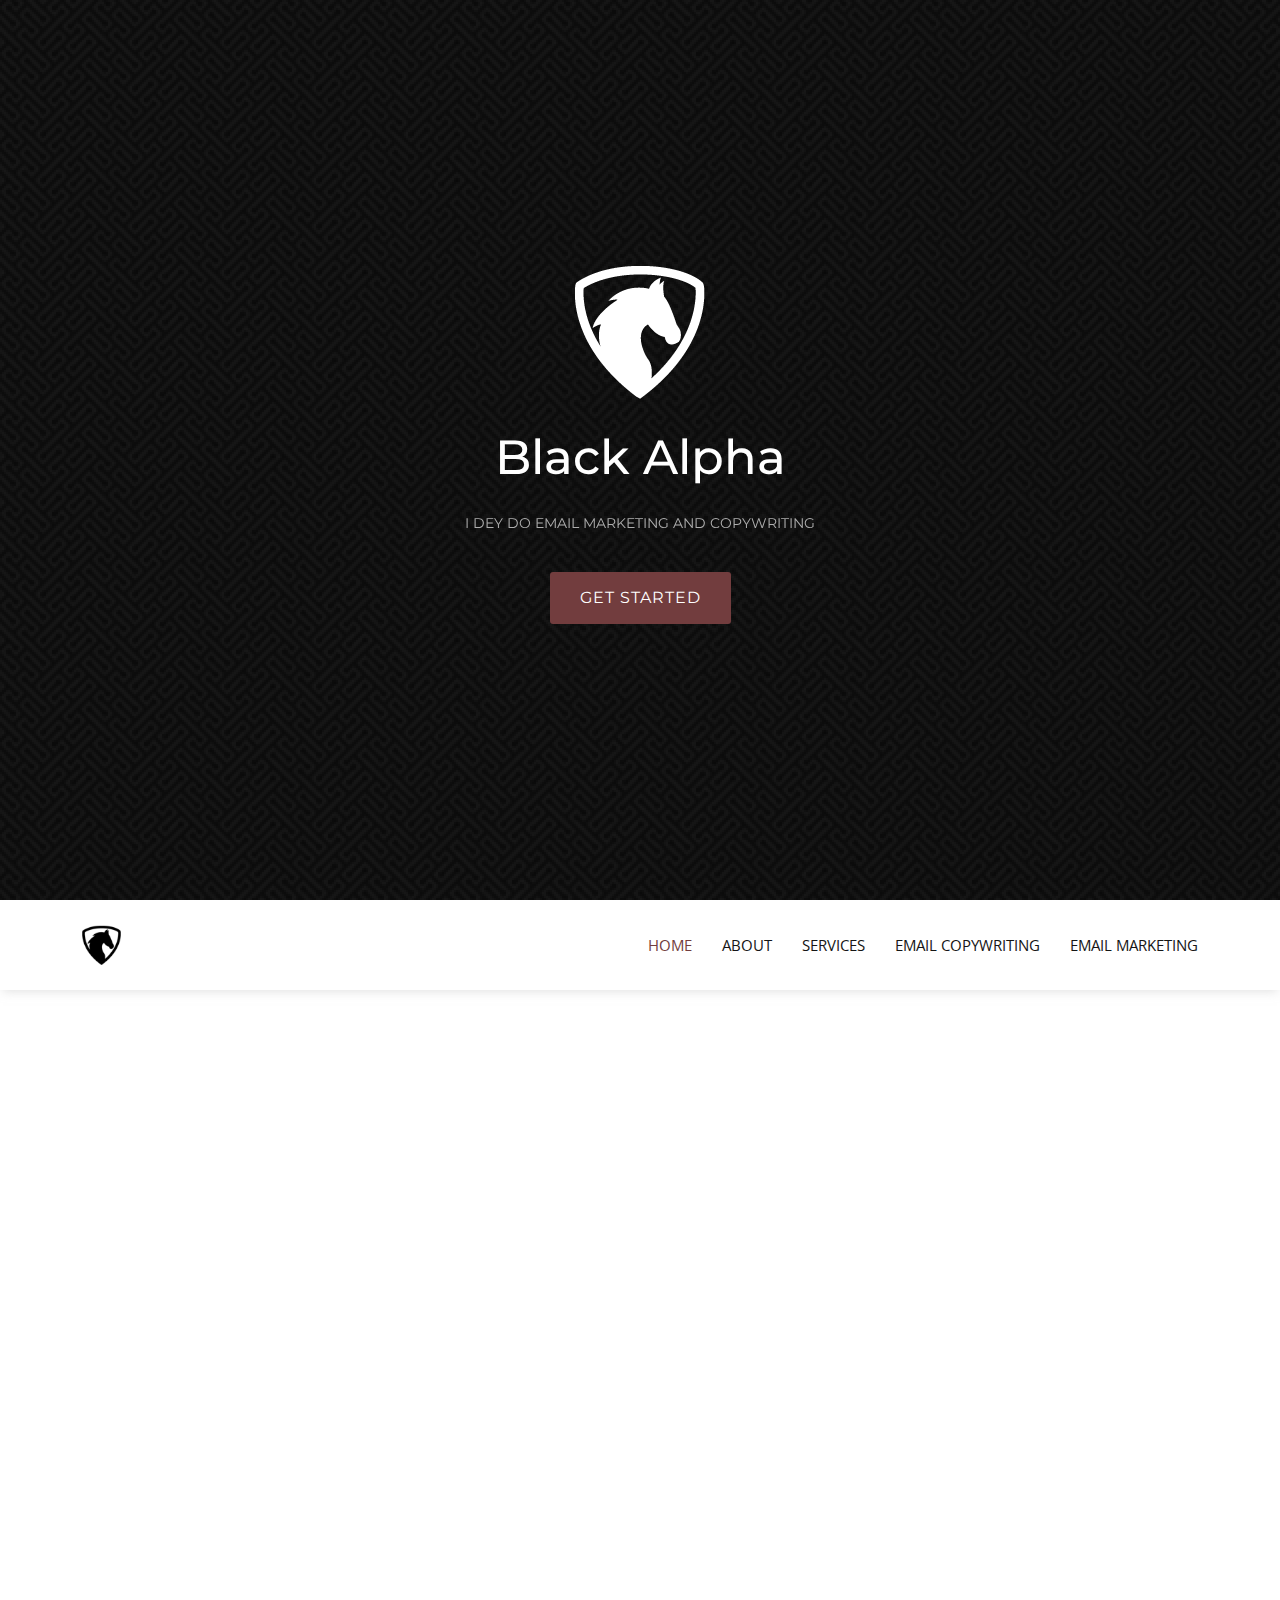
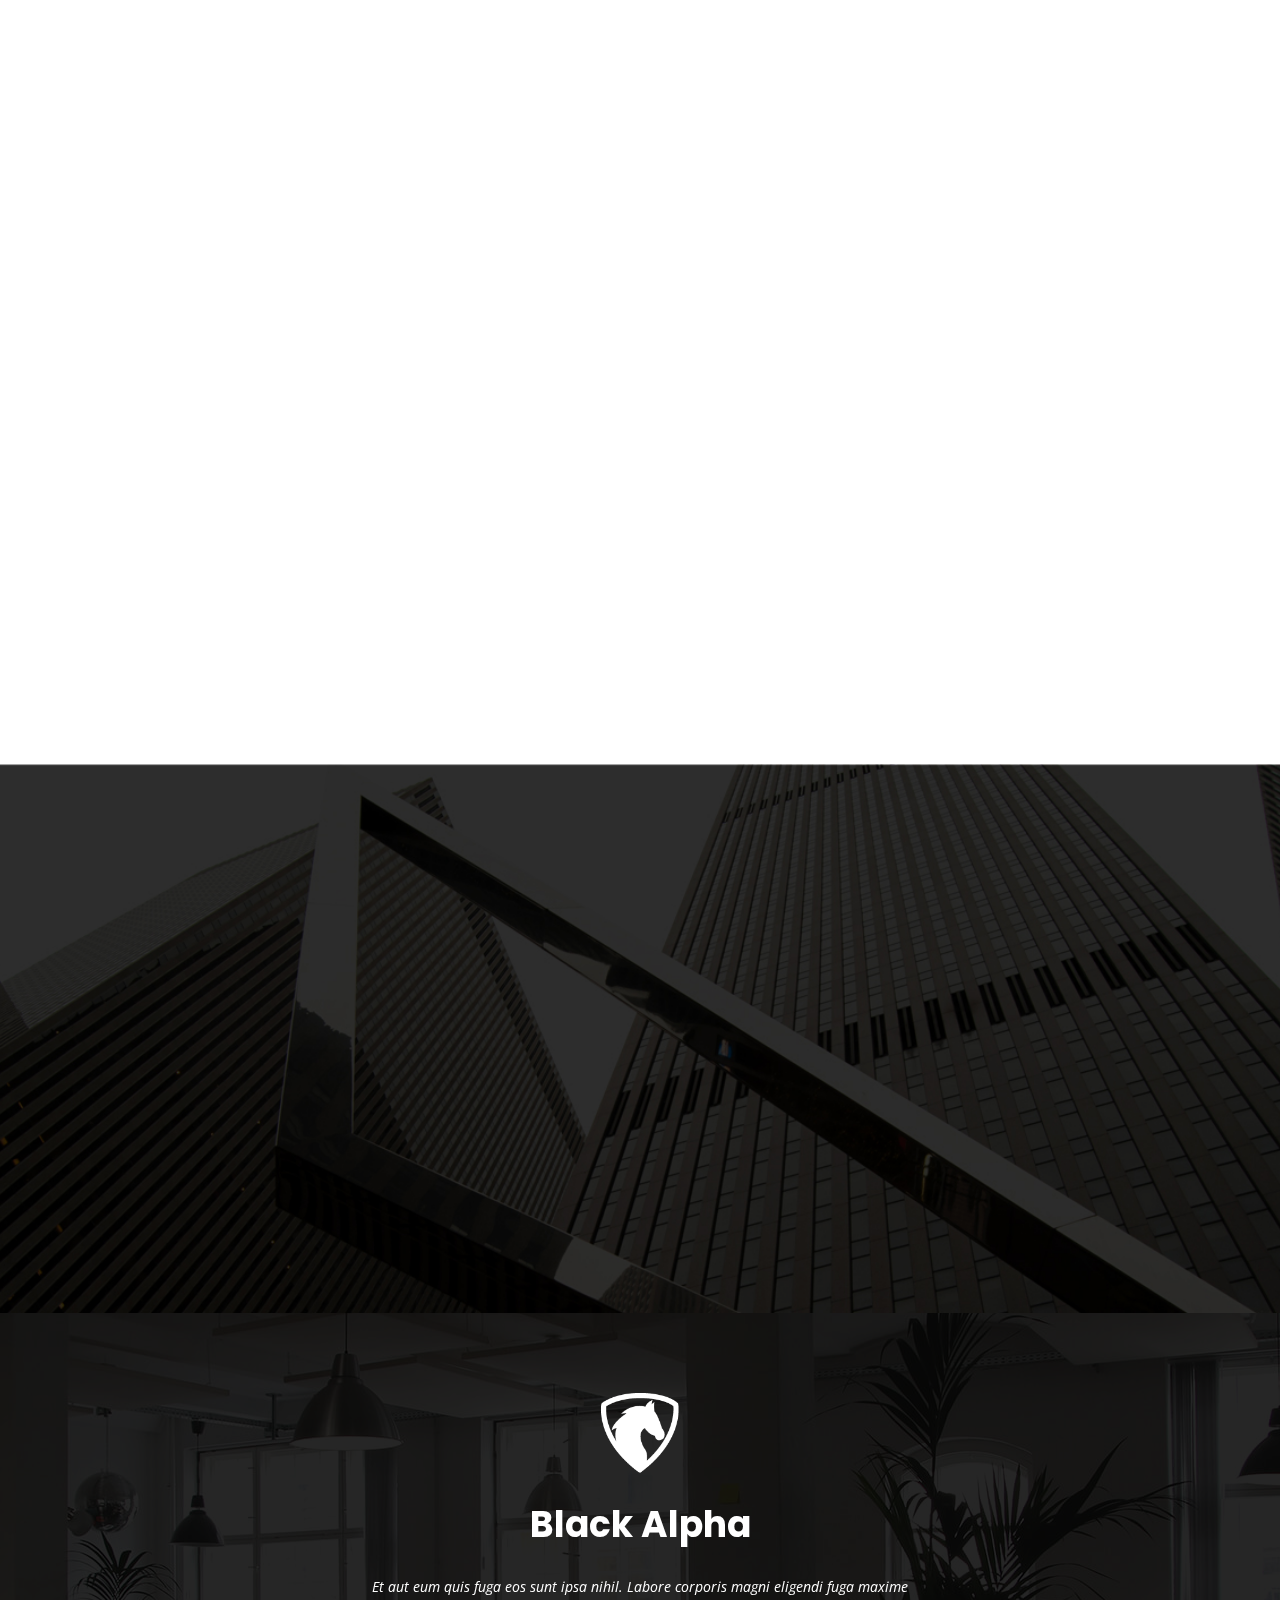
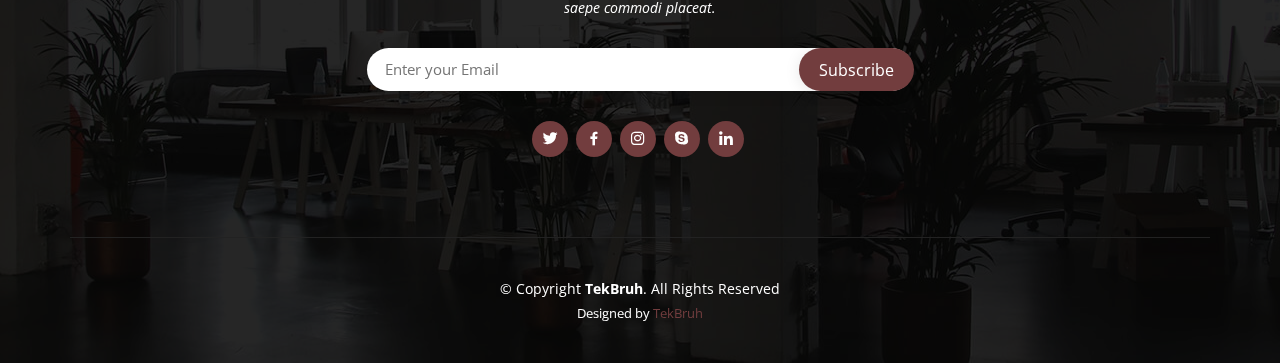
<file: index.html>
<!DOCTYPE html>
<html lang="en">
  <head>
    <meta charset="utf-8" />
    <meta content="width=device-width, initial-scale=1.0" name="viewport" />

    <tBlack Alpha Bootstrap Template - Index</title>
    <meta content="" name="description" />
    <meta content="" name="keywords" />

    <!-- Favicons -->
    <link href="assets/img/favicon.png" rel="icon" />
    <link href="assets/img/apple-touch-icon.png" rel="apple-touch-icon" />

    <!-- Google Fonts -->
    <link
      href="https://fonts.googleapis.com/css?family=Open+Sans:300,300i,400,400i,600,600i,700,700i|Montserrat:300,300i,400,400i,500,500i,600,600i,700,700i|Poppins:300,300i,400,400i,500,500i,600,600i,700,700i"
      rel="stylesheet"
    />

    <!-- Vendor CSS Files -->
    <link href="assets/vendor/aos/aos.css" rel="stylesheet" />
    <link
      href="assets/vendor/bootstrap/css/bootstrap.min.css"
      rel="stylesheet"
    />
    <link
      href="assets/vendor/bootstrap-icons/bootstrap-icons.css"
      rel="stylesheet"
    />
    <link href="assets/vendor/boxicons/css/boxicons.min.css" rel="stylesheet" />
    <link
      href="assets/vendor/glightbox/css/glightbox.min.css"
      rel="stylesheet"
    />
    <link href="assets/vendor/swiper/swiper-bundle.min.css" rel="stylesheet" />

    <!-- Template Main CSS File -->
    <link href="assets/css/style.css" rel="stylesheet" />

    <!-- =======================================================
  * Template NBlack Alpha - v4.7.0
  * Template URL: https://bootstrapmadeBlack Alpha-free-bootstrap-theme/
  * Author: BootstrapMade.com
  * License: https://bootstrapmade.com/license/
  ======================================================== -->
  </head>

  <body>
    <!-- ======= Hero Section ======= -->
    <section id="hero">
      <div class="hero-container">
        <a href="index.html" class="hero-logo" data-aos="zoom-in"
          ><img src="assets/img/hero-logo.png" alt=""
        /></a>
        <h1 data-aos="zoom-in">Black Alpha</h1>
        <h2 data-aos="fade-up">I dey do Email Marketing and Copywriting</h2>
        <a
          data-aos="fade-up"
          data-aos-delay="200"
          href="#about"
          class="btn-get-started scrollto"
          >Get Started</a
        >
      </div>
    </section>
    <!-- End Hero -->

    <!-- ======= Header ======= -->
    <header id="header" class="d-flex align-items-center">
      <div class="container d-flex align-items-center justify-content-between">
        <div class="logo">
          <a href="index.html"
            ><img src="assets/img/logo.png" alt="" class="img-fluid"
          /></a>
        </div>

        <nav id="navbar" class="navbar">
          <ul>
            <li><a class="nav-link scrollto active" href="#hero">Home</a></li>
            <li><a class="nav-link scrollto" href="#about">About</a></li>
            <li><a class="nav-link scrollto" href="#services">Services</a></li>
            <li>
              <a href="/copywriting.html" class="nav-link scrollto"
                >Email Copywriting</a
              >
            </li>
            <li>
              <a href="/marketing.html" class="nav-link scrollto"
                >Email Marketing</a
              >
            </li>
            <!-- <li>
              <a class="nav-link scrollto" href="#portfolio">Portfolio</a>
            </li>
            <li><a class="nav-link scrollto" href="#team">Team</a></li>
            <li><a class="nav-link scrollto" href="#pricing">Pricing</a></li>
            <li class="dropdown">
              <a href="#"
                ><span>Drop Down</span> <i class="bi bi-chevron-down"></i
              ></a>
              <ul>
                <li><a href="#">Drop Down 1</a></li>
                <li class="dropdown">
                  <a href="#"
                    ><span>Deep Drop Down</span>
                    <i class="bi bi-chevron-right"></i
                  ></a>
                  <ul>
                    <li><a href="#">Deep Drop Down 1</a></li>
                    <li><a href="#">Deep Drop Down 2</a></li>
                    <li><a href="#">Deep Drop Down 3</a></li>
                    <li><a href="#">Deep Drop Down 4</a></li>
                    <li><a href="#">Deep Drop Down 5</a></li>
                  </ul>
                </li>
                <li><a href="#">Drop Down 2</a></li>
                <li><a href="#">Drop Down 3</a></li>
                <li><a href="#">Drop Down 4</a></li>
              </ul>
            </li> -->
            <!-- <li><a class="nav-link scrollto" href="#contact">Contact</a></li> -->
          </ul>
          <i class="bi bi-list mobile-nav-toggle"></i>
        </nav>
        <!-- .navbar -->
      </div>
    </header>
    <!-- End Header -->

    <main id="main">
      <!-- ======= About Us Section ======= -->
      <section id="about" class="about">
        <div class="container">
          <div class="section-title" data-aos="fade-up">
            <h2>About Us</h2>
            <p>Magnam dolores commodi suscipit eius consequatur</p>
          </div>

          <div class="row">
            <div class="col-lg-6" data-aos="fade-right">
              <div class="image">
                <img src="assets/img/about.jpg" class="img-fluid" alt="" />
              </div>
            </div>
            <div class="col-lg-6" data-aos="fade-left">
              <div class="content pt-4 pt-lg-0 pl-0 pl-lg-3">
                <h3>Voluptatem dignissimos provident quasi corporis</h3>
                <p class="fst-italic">
                  Lorem ipsum dolor sit amet, consectetur adipiscing elit, sed
                  do eiusmod tempor incididunt ut labore et dolore magna aliqua.
                </p>
                <ul>
                  <li>
                    <i class="bx bx-check-double"></i> Ullamco laboris nisi ut
                    aliquip ex ea commodo consequat.
                  </li>
                  <li>
                    <i class="bx bx-check-double"></i> Duis aute irure dolor in
                    reprehenderit in voluptate velit.
                  </li>
                  <li>
                    <i class="bx bx-check-double"></i> Ullamco laboris nisi ut
                    aliquip ex ea commodo consequat. Duis aute irure dolor in
                    reprehenderit in voluptate trideta storacalaperda mastiro
                    dolore eu fugiat nulla pariatur.
                  </li>
                </ul>
                <p>
                  Ullamco laboris nisi ut aliquip ex ea commodo consequat. Duis
                  aute irure dolor in reprehenderit in voluptate velit esse
                  cillum dolore eu fugiat nulla pariatur. Excepteur sint
                  occaecat cupidatat non proident, sunt in culpa qui officia
                  deserunt mollit anim id est laborum
                </p>
              </div>
            </div>
          </div>
        </div>
      </section>
      <!-- End About Us Section -->

      <!-- ======= Services Section ======= -->
      <section id="services" class="services">
        <div class="container">
          <div class="section-title" data-aos="fade-up">
            <h2>Services</h2>
            <p>
              Magnam dolores commodi suscipit eius consequatur ex aliquid fuga
              eum quidem
            </p>
          </div>

          <div class="row">
            <div class="col-lg-6 order-2 order-lg-1">
              <div class="icon-box mt-5 mt-lg-0" data-aos="fade-up">
                <i class="bx bx-receipt"></i>
                <h4>Est labore ad</h4>
                <p>
                  Consequuntur sunt aut quasi enim aliquam quae harum pariatur
                  laboris nisi ut aliquip
                </p>
              </div>
              <div
                class="icon-box mt-5"
                data-aos="fade-up"
                data-aos-delay="100"
              >
                <i class="bx bx-cube-alt"></i>
                <h4>Harum esse qui</h4>
                <p>
                  Excepteur sint occaecat cupidatat non proident, sunt in culpa
                  qui officia deserunt
                </p>
              </div>
              <div
                class="icon-box mt-5"
                data-aos="fade-up"
                data-aos-delay="200"
              >
                <i class="bx bx-images"></i>
                <h4>Aut occaecati</h4>
                <p>
                  Aut suscipit aut cum nemo deleniti aut omnis. Doloribus ut
                  maiores omnis facere
                </p>
              </div>
              <div
                class="icon-box mt-5"
                data-aos="fade-up"
                data-aos-delay="300"
              >
                <i class="bx bx-shield"></i>
                <h4>Beatae veritatis</h4>
                <p>
                  Expedita veritatis consequuntur nihil tempore laudantium vitae
                  denat pacta
                </p>
              </div>
            </div>
            <div
              class="image col-lg-6 order-1 order-lg-2"
              style="background-image: url('assets/img/services.jpg')"
              data-aos="fade-left"
              data-aos-delay="100"
            ></div>
          </div>
        </div>
      </section>
      <!-- End Services Section -->

      <!-- ======= Featured Section ======= -->
      <!-- <section id="featured" class="featured">
      <div class="container">

        <div class="row">
          <div class="col-lg-6" data-aos="fade-right">
            <div class="tab-content">
              <div class="tab-pane active show" id="tab-1">
                <figure>
                  <img src="assets/img/featured-1.png" alt="" class="img-fluid">
                </figure>
              </div>
              <div class="tab-pane" id="tab-2">
                <figure>
                  <img src="assets/img/featured-2.png" alt="" class="img-fluid">
                </figure>
              </div>
              <div class="tab-pane" id="tab-3">
                <figure>
                  <img src="assets/img/featured-3.png" alt="" class="img-fluid">
                </figure>
              </div>
              <div class="tab-pane" id="tab-4">
                <figure>
                  <img src="assets/img/featured-4.png" alt="" class="img-fluid">
                </figure>
              </div>
            </div>
          </div>
          <div class="col-lg-6 mt-4 mt-lg-0" data-aos="fade-left">
            <ul class="nav nav-tabs flex-column">
              <li class="nav-item">
                <a class="nav-link active show" data-bs-toggle="tab" href="#tab-1">
                  <h4>Modi sit est</h4>
                  <p>Quis excepturi porro totam sint earum quo nulla perspiciatis eius.</p>
                </a>
              </li>
              <li class="nav-item mt-2">
                <a class="nav-link" data-bs-toggle="tab" href="#tab-2">
                  <h4>Unde praesentium sed</h4>
                  <p>Voluptas vel esse repudiandae quo excepturi.</p>
                </a>
              </li>
              <li class="nav-item mt-2">
                <a class="nav-link" data-bs-toggle="tab" href="#tab-3">
                  <h4>Pariatur explicabo vel</h4>
                  <p>Velit veniam ipsa sit nihil blanditiis mollitia natus.</p>
                </a>
              </li>
              <li class="nav-item mt-2">
                <a class="nav-link" data-bs-toggle="tab" href="#tab-4">
                  <h4>Nostrum qui quasi</h4>
                  <p>Ratione hic sapiente nostrum doloremque illum nulla praesentium id</p>
                </a>
              </li>
            </ul>
          </div>
        </div>

      </div>
    </section>End Featured Section -->

      <!-- ======= Why Us Section ======= -->
      <!-- <section id="why-us" class="why-us">
      <div class="container-fluid">

        <div class="row">

          <div class="col-lg-7 order-2 order-lg-1 d-flex flex-column justify-content-center align-items-stretch">

            <div class="content" data-aos="fade-up">
              <h3>Eum ipsam laborum deleniti <strong>velit pariatur architecto aut nihil</strong></h3>
              <p>
                Lorem ipsum dolor sit amet, consectetur adipiscing elit, sed do eiusmod tempor incididunt ut labore et dolore magna aliqua. Duis aute irure dolor in reprehenderit
              </p>
            </div>

            <div class="accordion-list">
              <ul>
                <li data-aos="fade-up" data-aos-delay="100">
                  <a data-bs-toggle="collapse" class="collapse" data-bs-target="#accordion-list-1"><span>01</span> Non consectetur a erat nam at lectus urna duis? <i class="bx bx-chevron-down icon-show"></i><i class="bx bx-chevron-up icon-close"></i></a>
                  <div id="accordion-list-1" class="collapse show" data-bs-parent=".accordion-list">
                    <p>
                      Feugiat pretium nibh ipsum consequat. Tempus iaculis urna id volutpat lacus laoreet non curabitur gravida. Venenatis lectus magna fringilla urna porttitor rhoncus dolor purus non.
                    </p>
                  </div>
                </li>

                <li data-aos="fade-up" data-aos-delay="200">
                  <a data-bs-toggle="collapse" data-bs-target="#accordion-list-2" class="collapsed"><span>02</span> Feugiat scelerisque varius morbi enim nunc? <i class="bx bx-chevron-down icon-show"></i><i class="bx bx-chevron-up icon-close"></i></a>
                  <div id="accordion-list-2" class="collapse" data-bs-parent=".accordion-list">
                    <p>
                      Dolor sit amet consectetur adipiscing elit pellentesque habitant morbi. Id interdum velit laoreet id donec ultrices. Fringilla phasellus faucibus scelerisque eleifend donec pretium. Est pellentesque elit ullamcorper dignissim. Mauris ultrices eros in cursus turpis massa tincidunt dui.
                    </p>
                  </div>
                </li>

                <li data-aos="fade-up" data-aos-delay="300">
                  <a data-bs-toggle="collapse" data-bs-target="#accordion-list-3" class="collapsed"><span>03</span> Dolor sit amet consectetur adipiscing elit? <i class="bx bx-chevron-down icon-show"></i><i class="bx bx-chevron-up icon-close"></i></a>
                  <div id="accordion-list-3" class="collapse" data-bs-parent=".accordion-list">
                    <p>
                      Eleifend mi in nulla posuere sollicitudin aliquam ultrices sagittis orci. Faucibus pulvinar elementum integer enim. Sem nulla pharetra diam sit amet nisl suscipit. Rutrum tellus pellentesque eu tincidunt. Lectus urna duis convallis convallis tellus. Urna molestie at elementum eu facilisis sed odio morbi quis
                    </p>
                  </div>
                </li>

              </ul>
            </div>

          </div>

          <div class="col-lg-5 order-1 order-lg-2 align-items-stretch video-box" style='background-image: url("assets/img/why-us.jpg");' data-aos="zoom-in">
            <a href="https://www.youtube.com/watch?v=LIqQNG_q2us" class="venobox play-btn mb-4" data-vbtype="video" data-autoplay="true"></a>
          </div>

        </div>

      </div>
    </section>End Why Us Section -->

      <!-- ======= Portfolio Section ======= -->
      <!-- <section id="portfolio" class="portfolio">
      <div class="container">

        <div class="section-title" data-aos="fade-up">
          <h2>Portfolio</h2>
          <p>Magnam dolores commodi suscipit eius consequatur ex aliquid fuga eum quidem</p>
        </div>

        <div class="row" data-aos="fade-up" data-aos-delay="100">
          <div class="col-lg-12 d-flex justify-content-center">
            <ul id="portfolio-flters">
              <li data-filter="*" class="filter-active">All</li>
              <li data-filter=".filter-app">App</li>
              <li data-filter=".filter-card">Card</li>
              <li data-filter=".filter-web">Web</li>
            </ul>
          </div>
        </div>

        <div class="row portfolio-container" data-aos="fade-up" data-aos-delay="200">

          <div class="col-lg-4 col-md-6 portfolio-item filter-app">
            <div class="portfolio-wrap">
              <img src="assets/img/portfolio/portfolio-1.jpg" class="img-fluid" alt="">
              <div class="portfolio-info">
                <h4>App 1</h4>
                <p>App</p>
                <div class="portfolio-links">
                  <a href="assets/img/portfolio/portfolio-1.jpg" data-gallery="portfolioGallery" class="portfolio-lightbox" title="App 1"><i class="bx bx-plus"></i></a>
                  <a href="portfolio-details.html" title="More Details"><i class="bx bx-link"></i></a>
                </div>
              </div>
            </div>
          </div>

          <div class="col-lg-4 col-md-6 portfolio-item filter-web">
            <div class="portfolio-wrap">
              <img src="assets/img/portfolio/portfolio-2.jpg" class="img-fluid" alt="">
              <div class="portfolio-info">
                <h4>Web 3</h4>
                <p>Web</p>
                <div class="portfolio-links">
                  <a href="assets/img/portfolio/portfolio-2.jpg" data-gallery="portfolioGallery" class="portfolio-lightbox" title="Web 3"><i class="bx bx-plus"></i></a>
                  <a href="portfolio-details.html" title="More Details"><i class="bx bx-link"></i></a>
                </div>
              </div>
            </div>
          </div>

          <div class="col-lg-4 col-md-6 portfolio-item filter-app">
            <div class="portfolio-wrap">
              <img src="assets/img/portfolio/portfolio-3.jpg" class="img-fluid" alt="">
              <div class="portfolio-info">
                <h4>App 2</h4>
                <p>App</p>
                <div class="portfolio-links">
                  <a href="assets/img/portfolio/portfolio-3.jpg" data-gallery="portfolioGallery" class="portfolio-lightbox" title="App 2"><i class="bx bx-plus"></i></a>
                  <a href="portfolio-details.html" title="More Details"><i class="bx bx-link"></i></a>
                </div>
              </div>
            </div>
          </div>

          <div class="col-lg-4 col-md-6 portfolio-item filter-card">
            <div class="portfolio-wrap">
              <img src="assets/img/portfolio/portfolio-4.jpg" class="img-fluid" alt="">
              <div class="portfolio-info">
                <h4>Card 2</h4>
                <p>Card</p>
                <div class="portfolio-links">
                  <a href="assets/img/portfolio/portfolio-4.jpg" data-gallery="portfolioGallery" class="portfolio-lightbox" title="Card 2"><i class="bx bx-plus"></i></a>
                  <a href="portfolio-details.html" title="More Details"><i class="bx bx-link"></i></a>
                </div>
              </div>
            </div>
          </div>

          <div class="col-lg-4 col-md-6 portfolio-item filter-web">
            <div class="portfolio-wrap">
              <img src="assets/img/portfolio/portfolio-5.jpg" class="img-fluid" alt="">
              <div class="portfolio-info">
                <h4>Web 2</h4>
                <p>Web</p>
                <div class="portfolio-links">
                  <a href="assets/img/portfolio/portfolio-5.jpg" data-gallery="portfolioGallery" class="portfolio-lightbox" title="Web 2"><i class="bx bx-plus"></i></a>
                  <a href="portfolio-details.html" title="More Details"><i class="bx bx-link"></i></a>
                </div>
              </div>
            </div>
          </div>

          <div class="col-lg-4 col-md-6 portfolio-item filter-app">
            <div class="portfolio-wrap">
              <img src="assets/img/portfolio/portfolio-6.jpg" class="img-fluid" alt="">
              <div class="portfolio-info">
                <h4>App 3</h4>
                <p>App</p>
                <div class="portfolio-links">
                  <a href="assets/img/portfolio/portfolio-6.jpg" data-gallery="portfolioGallery" class="portfolio-lightbox" title="App 3"><i class="bx bx-plus"></i></a>
                  <a href="portfolio-details.html" title="More Details"><i class="bx bx-link"></i></a>
                </div>
              </div>
            </div>
          </div>

          <div class="col-lg-4 col-md-6 portfolio-item filter-card">
            <div class="portfolio-wrap">
              <img src="assets/img/portfolio/portfolio-7.jpg" class="img-fluid" alt="">
              <div class="portfolio-info">
                <h4>Card 1</h4>
                <p>Card</p>
                <div class="portfolio-links">
                  <a href="assets/img/portfolio/portfolio-7.jpg" data-gallery="portfolioGallery" class="portfolio-lightbox" title="Card 1"><i class="bx bx-plus"></i></a>
                  <a href="portfolio-details.html" title="More Details"><i class="bx bx-link"></i></a>
                </div>
              </div>
            </div>
          </div>

          <div class="col-lg-4 col-md-6 portfolio-item filter-card">
            <div class="portfolio-wrap">
              <img src="assets/img/portfolio/portfolio-8.jpg" class="img-fluid" alt="">
              <div class="portfolio-info">
                <h4>Card 3</h4>
                <p>Card</p>
                <div class="portfolio-links">
                  <a href="assets/img/portfolio/portfolio-8.jpg" data-gallery="portfolioGallery" class="portfolio-lightbox" title="Card 3"><i class="bx bx-plus"></i></a>
                  <a href="portfolio-details.html" title="More Details"><i class="bx bx-link"></i></a>
                </div>
              </div>
            </div>
          </div>

          <div class="col-lg-4 col-md-6 portfolio-item filter-web">
            <div class="portfolio-wrap">
              <img src="assets/img/portfolio/portfolio-9.jpg" class="img-fluid" alt="">
              <div class="portfolio-info">
                <h4>Web 3</h4>
                <p>Web</p>
                <div class="portfolio-links">
                  <a href="assets/img/portfolio/portfolio-9.jpg" data-gallery="portfolioGallery" class="portfolio-lightbox" title="Web 3"><i class="bx bx-plus"></i></a>
                  <a href="portfolio-details.html" title="More Details"><i class="bx bx-link"></i></a>
                </div>
              </div>
            </div>
          </div>

        </div>

      </div>
    </section>End Portfolio Section -->

      <!-- ======= Testimonials Section ======= -->
      <section id="testimonials" class="testimonials">
        <div class="container" data-aos="zoom-in">
          <div class="quote-icon">
            <i class="bx bxs-quote-right"></i>
          </div>

          <div
            class="testimonials-slider swiper"
            data-aos="fade-up"
            data-aos-delay="100"
          >
            <div class="swiper-wrapper">
              <div class="swiper-slide">
                <div class="testimonial-item">
                  <p>
                    Proin iaculis purus consequat sem cure digni ssim donec
                    porttitora entum suscipit rhoncus. Accusantium quam,
                    ultricies eget id, aliquam eget nibh et. Maecen aliquam,
                    risus at semper.
                  </p>
                  <img
                    src="assets/img/testimonials/testimonials-1.jpg"
                    class="testimonial-img"
                    alt=""
                  />
                  <h3>Saul Goodman</h3>
                  <h4>Ceo &amp; Founder</h4>
                </div>
              </div>
              <!-- End testimonial item -->

              <div class="swiper-slide">
                <div class="testimonial-item">
                  <p>
                    Export tempor illum tamen malis malis eram quae irure esse
                    labore quem cillum quid cillum eram malis quorum velit fore
                    eram velit sunt aliqua noster fugiat irure amet legam anim
                    culpa.
                  </p>
                  <img
                    src="assets/img/testimonials/testimonials-2.jpg"
                    class="testimonial-img"
                    alt=""
                  />
                  <h3>Sara Wilsson</h3>
                  <h4>Designer</h4>
                </div>
              </div>
              <!-- End testimonial item -->

              <div class="swiper-slide">
                <div class="testimonial-item">
                  <p>
                    Enim nisi quem export duis labore cillum quae magna enim
                    sint quorum nulla quem veniam duis minim tempor labore quem
                    eram duis noster aute amet eram fore quis sint minim.
                  </p>
                  <img
                    src="assets/img/testimonials/testimonials-3.jpg"
                    class="testimonial-img"
                    alt=""
                  />
                  <h3>Jena Karlis</h3>
                  <h4>Store Owner</h4>
                </div>
              </div>
              <!-- End testimonial item -->

              <div class="swiper-slide">
                <div class="testimonial-item">
                  <p>
                    Fugiat enim eram quae cillum dolore dolor amet nulla culpa
                    multos export minim fugiat minim velit minim dolor enim duis
                    veniam ipsum anim magna sunt elit fore quem dolore labore
                    illum veniam.
                  </p>
                  <img
                    src="assets/img/testimonials/testimonials-4.jpg"
                    class="testimonial-img"
                    alt=""
                  />
                  <h3>Matt Brandon</h3>
                  <h4>Freelancer</h4>
                </div>
              </div>
              <!-- End testimonial item -->

              <div class="swiper-slide">
                <div class="testimonial-item">
                  <p>
                    Quis quorum aliqua sint quem legam fore sunt eram irure
                    aliqua veniam tempor noster veniam enim culpa labore duis
                    sunt culpa nulla illum cillum fugiat legam esse veniam culpa
                    fore nisi cillum quid.
                  </p>
                  <img
                    src="assets/img/testimonials/testimonials-5.jpg"
                    class="testimonial-img"
                    alt=""
                  />
                  <h3>John Larson</h3>
                  <h4>Entrepreneur</h4>
                </div>
              </div>
              <!-- End testimonial item -->
            </div>
            <div class="swiper-pagination"></div>
          </div>
        </div>
      </section>
      <!-- End Testimonials Section -->

      <!-- ======= Clients Section ======= -->
      <!-- <section id="clients" class="clients">
      <div class="container">

        <div class="row">

          <div class="col-lg-2 col-md-4 col-6" data-aos="zoom-in">
            <img src="assets/img/clients/client-1.png" class="img-fluid" alt="">
          </div>

          <div class="col-lg-2 col-md-4 col-6" data-aos="zoom-in" data-aos-delay="100">
            <img src="assets/img/clients/client-2.png" class="img-fluid" alt="">
          </div>

          <div class="col-lg-2 col-md-4 col-6" data-aos="zoom-in" data-aos-delay="200">
            <img src="assets/img/clients/client-3.png" class="img-fluid" alt="">
          </div>

          <div class="col-lg-2 col-md-4 col-6" data-aos="zoom-in" data-aos-delay="300">
            <img src="assets/img/clients/client-4.png" class="img-fluid" alt="">
          </div>

          <div class="col-lg-2 col-md-4 col-6" data-aos="zoom-in" data-aos-delay="400">
            <img src="assets/img/clients/client-5.png" class="img-fluid" alt="">
          </div>

          <div class="col-lg-2 col-md-4 col-6" data-aos="zoom-in" data-aos-delay="500">
            <img src="assets/img/clients/client-6.png" class="img-fluid" alt="">
          </div>

        </div>

      </div>
    </section>End Clients Section -->

      <!-- ======= Team Section ======= -->
      <!-- <section id="team" class="team">
      <div class="container">

        <div class="section-title" data-aos="fade-up">
          <h2>Team</h2>
          <p>Magnam dolores commodi suscipit eius consequatur ex aliquid fuga eum quidem</p>
        </div>

        <div class="row">

          <div class="col-lg-4 col-md-6 d-flex align-items-stretch">
            <div class="member" data-aos="zoom-in">
              <div class="member-img">
                <img src="assets/img/team/team-1.jpg" class="img-fluid" alt="">
                <div class="social">
                  <a href=""><i class="bi bi-twitter"></i></a>
                  <a href=""><i class="bi bi-facebook"></i></a>
                  <a href=""><i class="bi bi-instagram"></i></a>
                  <a href=""><i class="bi bi-linkedin"></i></a>
                </div>
              </div>
              <div class="member-info">
                <h4>Walter White</h4>
                <span>Chief Executive Officer</span>
                <p>Animi est delectus alias quam repellendus nihil nobis dolor. Est sapiente occaecati et dolore. Omnis aut ut nesciunt explicabo qui. Eius nam deleniti ut omnis</p>
              </div>
            </div>
          </div>

          <div class="col-lg-4 col-md-6 d-flex align-items-stretch">
            <div class="member" data-aos="zoom-in" data-aos-delay="100">
              <div class="member-img">
                <img src="assets/img/team/team-2.jpg" class="img-fluid" alt="">
                <div class="social">
                  <a href=""><i class="bi bi-twitter"></i></a>
                  <a href=""><i class="bi bi-facebook"></i></a>
                  <a href=""><i class="bi bi-instagram"></i></a>
                  <a href=""><i class="bi bi-linkedin"></i></a>
                </div>
              </div>
              <div class="member-info">
                <h4>Sarah Jhonson</h4>
                <span>Product Manager</span>
                <p>Aspernatur iste esse aliquam enim et corporis. Molestiae voluptatem aut eligendi quis aut. Libero vel amet voluptatem eos rerum non doloremque</p>
              </div>
            </div>
          </div>

          <div class="col-lg-4 col-md-6 d-flex align-items-stretch">
            <div class="member" data-aos="zoom-in" data-aos-delay="200">
              <div class="member-img">
                <img src="assets/img/team/team-3.jpg" class="img-fluid" alt="">
                <div class="social">
                  <a href=""><i class="bi bi-twitter"></i></a>
                  <a href=""><i class="bi bi-facebook"></i></a>
                  <a href=""><i class="bi bi-instagram"></i></a>
                  <a href=""><i class="bi bi-linkedin"></i></a>
                </div>
              </div>
              <div class="member-info">
                <h4>William Anderson</h4>
                <span>CTO</span>
                <p>Ut enim possimus nihil cupiditate beatae. Veniam facere quae non qui necessitatibus rerum eos vero. Maxime sit sunt quo dolor autem est qui quaerat</p>
              </div>
            </div>
          </div>

        </div>

      </div>
    </section>End Team Section -->

      <!-- ======= Pricing Section ======= -->
      <!-- <section id="pricing" class="pricing section-bg">
      <div class="container">

        <div class="section-title" data-aos="fade-up">
          <h2>Pricing</h2>
          <p>Magnam dolores commodi suscipit eius consequatur ex aliquid fuga eum quidem</p>
        </div>

        <div class="row">

          <div class="col-lg-4 col-md-6">
            <div class="box" data-aos="zoom-in" data-aos-delay="100">
              <h3>Free</h3>
              <h4><sup>$</sup>0<span> / month</span></h4>
              <ul>
                <li>Aida dere</li>
                <li>Nec feugiat nisl</li>
                <li>Nulla at volutpat dola</li>
                <li class="na">Pharetra massa</li>
                <li class="na">Massa ultricies mi</li>
              </ul>
              <div class="btn-wrap">
                <a href="#" class="btn-buy">Buy Now</a>
              </div>
            </div>
          </div>

          <div class="col-lg-4 col-md-6 mt-4 mt-md-0">
            <div class="box recommended" data-aos="zoom-in">
              <span class="recommended-badge">Recommended</span>
              <h3>Business</h3>
              <h4><sup>$</sup>19<span> / month</span></h4>
              <ul>
                <li>Aida dere</li>
                <li>Nec feugiat nisl</li>
                <li>Nulla at volutpat dola</li>
                <li>Pharetra massa</li>
                <li class="na">Massa ultricies mi</li>
              </ul>
              <div class="btn-wrap">
                <a href="#" class="btn-buy">Buy Now</a>
              </div>
            </div>
          </div>

          <div class="col-lg-4 col-md-6 mt-4 mt-lg-0">
            <div class="box" data-aos="zoom-in" data-aos-delay="100">
              <h3>Developer</h3>
              <h4><sup>$</sup>29<span> / month</span></h4>
              <ul>
                <li>Aida dere</li>
                <li>Nec feugiat nisl</li>
                <li>Nulla at volutpat dola</li>
                <li>Pharetra massa</li>
                <li>Massa ultricies mi</li>
              </ul>
              <div class="btn-wrap">
                <a href="#" class="btn-buy">Buy Now</a>
              </div>
            </div>
          </div>

        </div>

      </div>
    </section>End Pricing Section -->

      <!-- ======= Frequently Asked Questions Section ======= -->
      <!-- <section id="faq" class="faq">
      <div class="container">

        <div class="section-title" data-aos="fade-up">
          <h2>Frequently Asked Questions</h2>
        </div>

        <ul class="faq-list">

          <li data-aos="fade-up">
            <a data-bs-toggle="collapse" class="collapsed" data-bs-target="#faq1">Non consectetur a erat nam at lectus urna duis? <i class="bx bx-chevron-down icon-show"></i><i class="bx bx-x icon-close"></i></a>
            <div id="faq1" class="collapse" data-bs-parent=".faq-list">
              <p>
                Feugiat pretium nibh ipsum consequat. Tempus iaculis urna id volutpat lacus laoreet non curabitur gravida. Venenatis lectus magna fringilla urna porttitor rhoncus dolor purus non.
              </p>
            </div>
          </li>

          <li data-aos="fade-up" data-aos-delay="100">
            <a data-bs-toggle="collapse" data-bs-target="#faq2" class="collapsed">Feugiat scelerisque varius morbi enim nunc faucibus a pellentesque? <i class="bx bx-chevron-down icon-show"></i><i class="bx bx-x icon-close"></i></a>
            <div id="faq2" class="collapse" data-bs-parent=".faq-list">
              <p>
                Dolor sit amet consectetur adipiscing elit pellentesque habitant morbi. Id interdum velit laoreet id donec ultrices. Fringilla phasellus faucibus scelerisque eleifend donec pretium. Est pellentesque elit ullamcorper dignissim. Mauris ultrices eros in cursus turpis massa tincidunt dui.
              </p>
            </div>
          </li>

          <li data-aos="fade-up" data-aos-delay="200">
            <a data-bs-toggle="collapse" data-bs-target="#faq3" class="collapsed">Dolor sit amet consectetur adipiscing elit pellentesque habitant morbi? <i class="bx bx-chevron-down icon-show"></i><i class="bx bx-x icon-close"></i></a>
            <div id="faq3" class="collapse" data-bs-parent=".faq-list">
              <p>
                Eleifend mi in nulla posuere sollicitudin aliquam ultrices sagittis orci. Faucibus pulvinar elementum integer enim. Sem nulla pharetra diam sit amet nisl suscipit. Rutrum tellus pellentesque eu tincidunt. Lectus urna duis convallis convallis tellus. Urna molestie at elementum eu facilisis sed odio morbi quis
              </p>
            </div>
          </li>

          <li data-aos="fade-up" data-aos-delay="300">
            <a data-bs-toggle="collapse" data-bs-target="#faq4" class="collapsed">Ac odio tempor orci dapibus. Aliquam eleifend mi in nulla? <i class="bx bx-chevron-down icon-show"></i><i class="bx bx-x icon-close"></i></a>
            <div id="faq4" class="collapse" data-bs-parent=".faq-list">
              <p>
                Dolor sit amet consectetur adipiscing elit pellentesque habitant morbi. Id interdum velit laoreet id donec ultrices. Fringilla phasellus faucibus scelerisque eleifend donec pretium. Est pellentesque elit ullamcorper dignissim. Mauris ultrices eros in cursus turpis massa tincidunt dui.
              </p>
            </div>
          </li>

          <li data-aos="fade-up" data-aos-delay="400">
            <a data-bs-toggle="collapse" data-bs-target="#faq5" class="collapsed">Tempus quam pellentesque nec nam aliquam sem et tortor consequat? <i class="bx bx-chevron-down icon-show"></i><i class="bx bx-x icon-close"></i></a>
            <div id="faq5" class="collapse" data-bs-parent=".faq-list">
              <p>
                Molestie a iaculis at erat pellentesque adipiscing commodo. Dignissim suspendisse in est ante in. Nunc vel risus commodo viverra maecenas accumsan. Sit amet nisl suscipit adipiscing bibendum est. Purus gravida quis blandit turpis cursus in
              </p>
            </div>
          </li>

          <li data-aos="fade-up" data-aos-delay="500">
            <a data-bs-toggle="collapse" data-bs-target="#faq6" class="collapsed">Tortor vitae purus faucibus ornare. Varius vel pharetra vel turpis nunc eget lorem dolor? <i class="bx bx-chevron-down icon-show"></i><i class="bx bx-x icon-close"></i></a>
            <div id="faq6" class="collapse" data-bs-parent=".faq-list">
              <p>
                Laoreet sit amet cursus sit amet dictum sit amet justo. Mauris vitae ultricies leo integer malesuada nunc vel. Tincidunt eget nullam non nisi est sit amet. Turpis nunc eget lorem dolor sed. Ut venenatis tellus in metus vulputate eu scelerisque. Pellentesque diam volutpat commodo sed egestas egestas fringilla phasellus faucibus. Nibh tellus molestie nunc non blandit massa enim nec.
              </p>
            </div>
          </li>

        </ul>

      </div>
    </section>End Frequently Asked Questions Section -->

      <!-- ======= Contact Section ======= -->
      <!-- <section id="contact" class="contact section-bg">
        <div class="container">
          <div class="section-title">
            <h2>Contact</h2>
            <p>
              Magnam dolores commodi suscipit eius consequatur ex aliquid fuga
              eum quidem
            </p>
          </div>

          <div class="row">
            <div class="col-lg-4">
              <div
                class="info d-flex flex-column justify-content-center"
                data-aos="fade-right"
              >
                <div class="address">
                  <i class="bi bi-geo-alt"></i>
                  <h4>Location:</h4>
                  <p>A108 Adam Street,<br />New York, NY 535022</p>
                </div>

                <div class="email">
                  <i class="bi bi-envelope"></i>
                  <h4>Email:</h4>
                  <p>info@example.com</p>
                </div>

                <div class="phone">
                  <i class="bi bi-phone"></i>
                  <h4>Call:</h4>
                  <p>+1 5589 55488 55s</p>
                </div>
              </div>
            </div>

            <div class="col-lg-8 mt-5 mt-lg-0">
              <form
                action="forms/contact.php"
                method="post"
                role="form"
                class="php-email-form"
                data-aos="fade-left"
              >
                <div class="row">
                  <div class="col-md-6 form-group">
                    <input
                      type="text"
                      name="name"
                      class="form-control"
                      id="name"
                      placeholder="Your Name"
                      required
                    />
                  </div>
                  <div class="col-md-6 form-group mt-3 mt-md-0">
                    <input
                      type="email"
                      class="form-control"
                      name="email"
                      id="email"
                      placeholder="Your Email"
                      required
                    />
                  </div>
                </div>
                <div class="form-group mt-3">
                  <input
                    type="text"
                    class="form-control"
                    name="subject"
                    id="subject"
                    placeholder="Subject"
                    required
                  />
                </div>
                <div class="form-group mt-3">
                  <textarea
                    class="form-control"
                    name="message"
                    rows="5"
                    placeholder="Message"
                    required
                  ></textarea>
                </div>
                <div class="my-3">
                  <div class="loading">Loading</div>
                  <div class="error-message"></div>
                  <div class="sent-message">
                    Your message has been sent. Thank you!
                  </div>
                </div>
                <div class="text-center">
                  <button type="submit">Send Message</button>
                </div>
              </form>
            </div>
          </div>
        </div>
      </section> -->
      <!-- End Contact Section -->
    </main>
    <!-- End #main -->

    <!-- ======= Footer ======= -->
    <footer id="footer">
      <div class="footer-top">
        <div class="container">
          <div class="row justify-content-center">
            <div class="col-lg-6">
              <a href="#header" class="scrollto footer-logo"
                ><img src="assets/img/hero-logo.png" alt=""
              /></a>
              <h3>Black Alpha</h3>
              <p>
                Et aut eum quis fuga eos sunt ipsa nihil. Labore corporis magni
                eligendi fuga maxime saepe commodi placeat.
              </p>
            </div>
          </div>

          <div class="row footer-newsletter justify-content-center">
            <div class="col-lg-6">
              <form action="" method="post">
                <input
                  type="email"
                  name="email"
                  placeholder="Enter your Email"
                /><input type="submit" value="Subscribe" />
              </form>
            </div>
          </div>

          <div class="social-links">
            <a href="#" class="twitter"><i class="bx bxl-twitter"></i></a>
            <a href="#" class="facebook"><i class="bx bxl-facebook"></i></a>
            <a href="#" class="instagram"><i class="bx bxl-instagram"></i></a>
            <a href="#" class="google-plus"><i class="bx bxl-skype"></i></a>
            <a href="#" class="linkedin"><i class="bx bxl-linkedin"></i></a>
          </div>
        </div>
      </div>

      <div class="container footer-bottom clearfix">
        <div class="copyright">
          &copy; Copyright <strong><span>TekBruh</span></strong
          >. All Rights Reserved
        </div>
        <div class="credits">
          <!-- All the links in the footer should remain intact. -->
          <!-- You can delete the links only if you purchased the pro version. -->
          <!-- Licensing information: https://bootstrapmade.com/license/ -->
          <!-- Purchase the pro version with working PHP/AJAX contact form: https://bootstrapmadeBlack Alpha-free-bootstrap-theme/ -->
          Designed by <a href="https://Tekbruh.netlify.app/">TekBruh</a>
        </div>
      </div>
    </footer>
    <!-- End Footer -->

    <a
      href="#"
      class="back-to-top d-flex align-items-center justify-content-center"
      ><i class="bi bi-arrow-up-short"></i
    ></a>

    <!-- Vendor JS Files -->
    <script src="assets/vendor/aos/aos.js"></script>
    <script src="assets/vendor/bootstrap/js/bootstrap.bundle.min.js"></script>
    <script src="assets/vendor/glightbox/js/glightbox.min.js"></script>
    <script src="assets/vendor/isotope-layout/isotope.pkgd.min.js"></script>
    <script src="assets/vendor/swiper/swiper-bundle.min.js"></script>
    <script src="assets/vendor/php-email-form/validate.js"></script>

    <!-- Template Main JS File -->
    <script src="assets/js/main.js"></script>
  </body>
</html>
</file>
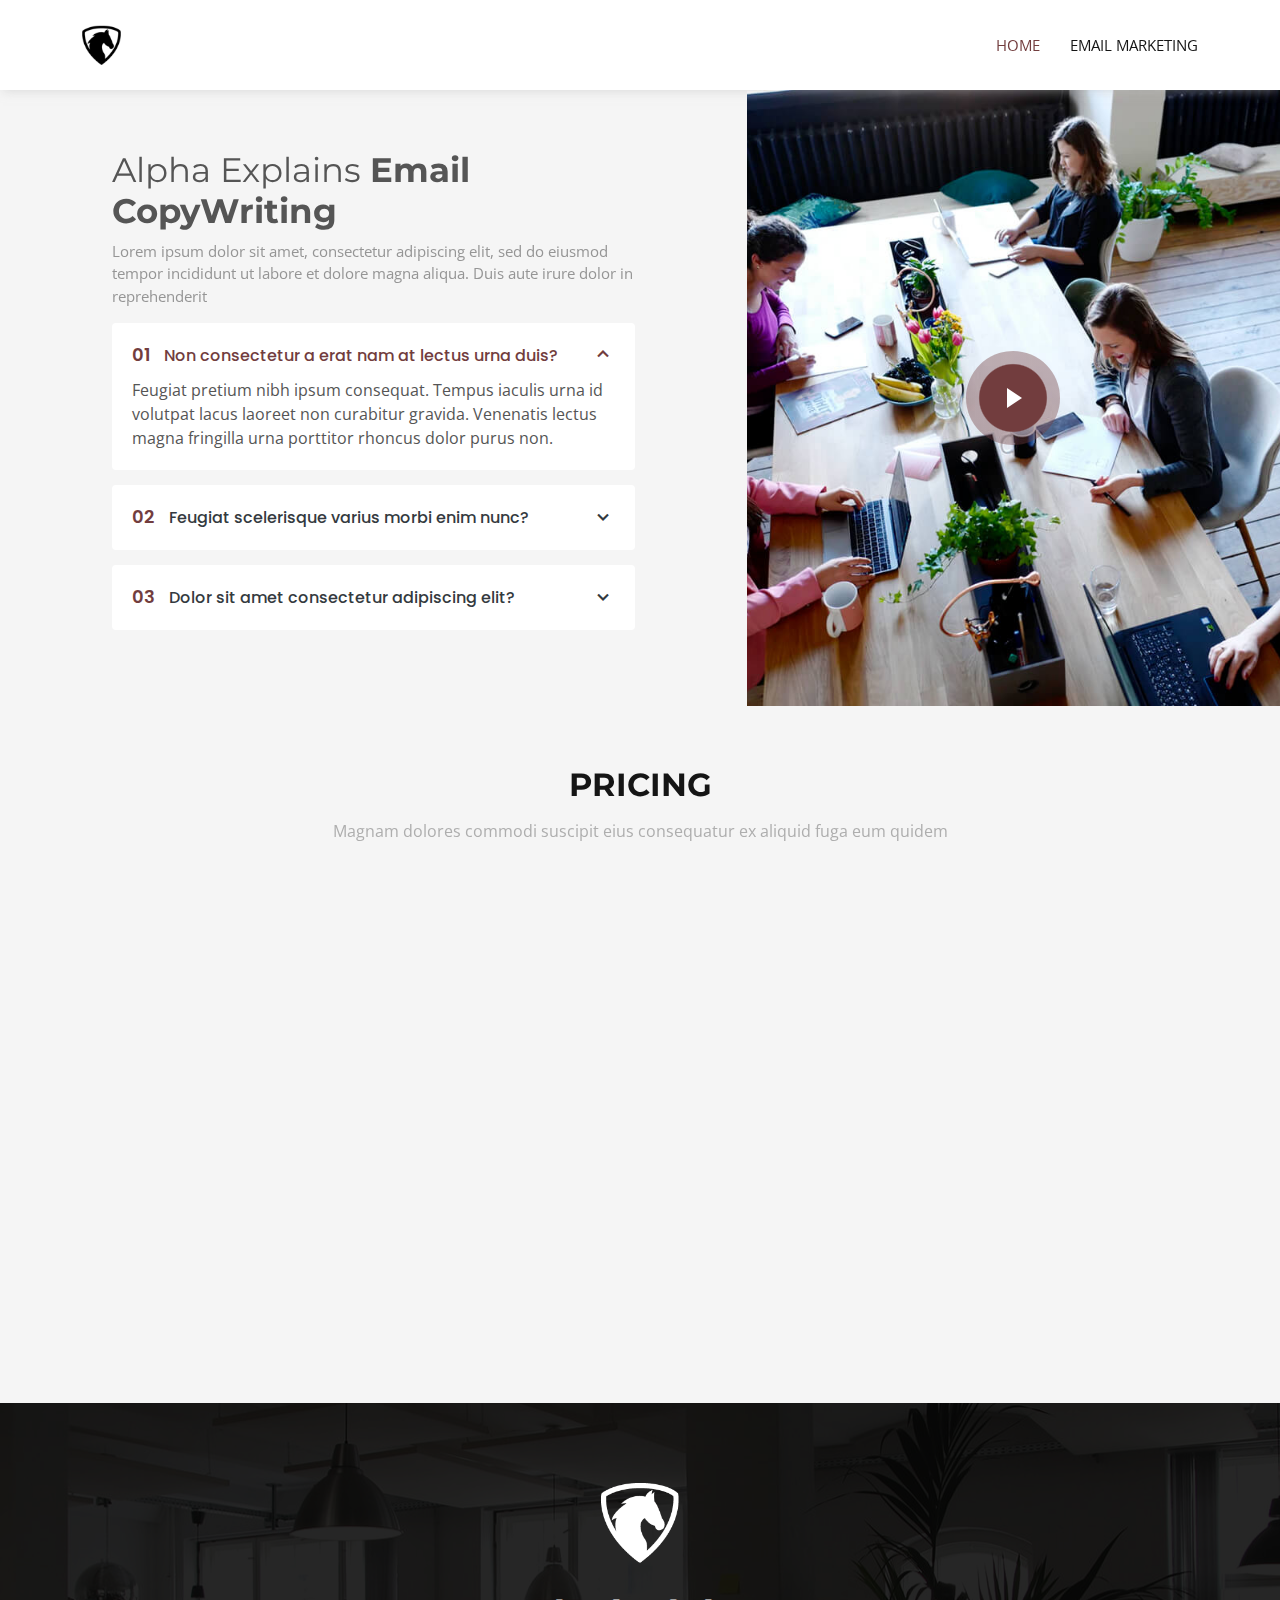
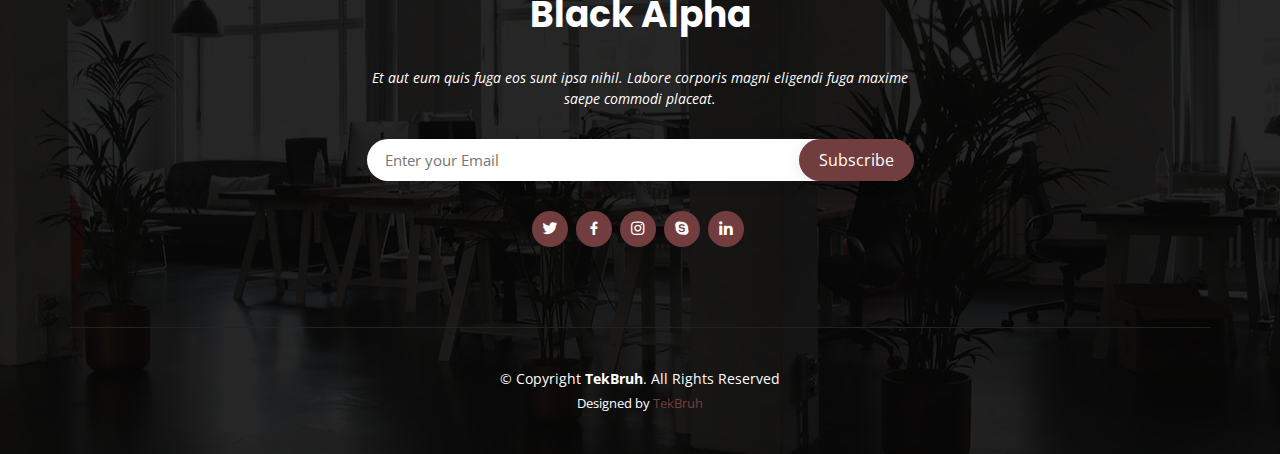
<file: copywriting.html>
<!DOCTYPE html>
<html lang="en">
  <head>
    <meta charset="utf-8" />
    <meta content="width=device-width, initial-scale=1.0" name="viewport" />

    <tBlack Alpha Bootstrap Template - Index</title>
    <meta content="" name="description" />
    <meta content="" name="keywords" />

    <!-- Favicons -->
    <link href="assets/img/favicon.png" rel="icon" />
    <link href="assets/img/apple-touch-icon.png" rel="apple-touch-icon" />

    <!-- Google Fonts -->
    <link
      href="https://fonts.googleapis.com/css?family=Open+Sans:300,300i,400,400i,600,600i,700,700i|Montserrat:300,300i,400,400i,500,500i,600,600i,700,700i|Poppins:300,300i,400,400i,500,500i,600,600i,700,700i"
      rel="stylesheet"
    />

    <!-- Vendor CSS Files -->
    <link href="assets/vendor/aos/aos.css" rel="stylesheet" />
    <link
      href="assets/vendor/bootstrap/css/bootstrap.min.css"
      rel="stylesheet"
    />
    <link
      href="assets/vendor/bootstrap-icons/bootstrap-icons.css"
      rel="stylesheet"
    />
    <link href="assets/vendor/boxicons/css/boxicons.min.css" rel="stylesheet" />
    <link
      href="assets/vendor/glightbox/css/glightbox.min.css"
      rel="stylesheet"
    />
    <link href="assets/vendor/swiper/swiper-bundle.min.css" rel="stylesheet" />

    <!-- Template Main CSS File -->
    <link href="assets/css/style.css" rel="stylesheet" />

    <!-- =======================================================
  * Template NBlack Alpha - v4.7.0
  * Template URL: https://bootstrapmadeBlack Alpha-free-bootstrap-theme/
  * Author: BootstrapMade.com
  * License: https://bootstrapmade.com/license/
  ======================================================== -->
  </head>

  <body>
    <header id="header" class="d-flex align-items-center">
      <div class="container d-flex align-items-center justify-content-between">
        <div class="logo">
          <a href="index.html"
            ><img src="assets/img/logo.png" alt="" class="img-fluid"
          /></a>
        </div>

        <nav id="navbar" class="navbar">
          <ul>
            <li>
              <a class="nav-link scrollto active" href="index.html">Home</a>
            </li>
            <li>
              <a class="nav-link scrollto" href="/marketing.html"
                >Email Marketing</a
              >
            </li>
            <!-- <li><a class="nav-link scrollto" href="#services">Services</a></li> -->
            <!-- <li>
              <a class="nav-link scrollto" href="#portfolio">Portfolio</a>
            </li>
            <li><a class="nav-link scrollto" href="#team">Team</a></li>
            <li><a class="nav-link scrollto" href="#pricing">Pricing</a></li>
            <li class="dropdown">
              <a href="#"
                ><span>Drop Down</span> <i class="bi bi-chevron-down"></i
              ></a>
              <ul>
                <li><a href="#">Drop Down 1</a></li>
                <li class="dropdown">
                  <a href="#"
                    ><span>Deep Drop Down</span>
                    <i class="bi bi-chevron-right"></i
                  ></a>
                  <ul>
                    <li><a href="#">Deep Drop Down 1</a></li>
                    <li><a href="#">Deep Drop Down 2</a></li>
                    <li><a href="#">Deep Drop Down 3</a></li>
                    <li><a href="#">Deep Drop Down 4</a></li>
                    <li><a href="#">Deep Drop Down 5</a></li>
                  </ul>
                </li>
                <li><a href="#">Drop Down 2</a></li>
                <li><a href="#">Drop Down 3</a></li>
                <li><a href="#">Drop Down 4</a></li>
              </ul>
            </li> -->
            <!-- <li><a class="nav-link scrollto" href="#contact">Contact</a></li> -->
          </ul>
          <i class="bi bi-list mobile-nav-toggle"></i>
        </nav>
        <!-- .navbar -->
      </div>
    </header>
    <!-- End Header -->

    <!-- ======= Why Us Section ======= -->
    <section id="why-us" class="why-us">
      <div class="container-fluid">
        <div class="row">
          <div
            class="col-lg-7 order-2 order-lg-1 d-flex flex-column justify-content-center align-items-stretch"
          >
            <div class="content" data-aos="fade-up">
              <h3>
                Alpha Explains
                <strong>Email CopyWriting</strong>
              </h3>
              <p>
                Lorem ipsum dolor sit amet, consectetur adipiscing elit, sed do
                eiusmod tempor incididunt ut labore et dolore magna aliqua. Duis
                aute irure dolor in reprehenderit
              </p>
            </div>

            <div class="accordion-list">
              <ul>
                <li data-aos="fade-up" data-aos-delay="100">
                  <a
                    data-bs-toggle="collapse"
                    class="collapse"
                    data-bs-target="#accordion-list-1"
                    ><span>01</span> Non consectetur a erat nam at lectus urna
                    duis? <i class="bx bx-chevron-down icon-show"></i
                    ><i class="bx bx-chevron-up icon-close"></i
                  ></a>
                  <div
                    id="accordion-list-1"
                    class="collapse show"
                    data-bs-parent=".accordion-list"
                  >
                    <p>
                      Feugiat pretium nibh ipsum consequat. Tempus iaculis urna
                      id volutpat lacus laoreet non curabitur gravida. Venenatis
                      lectus magna fringilla urna porttitor rhoncus dolor purus
                      non.
                    </p>
                  </div>
                </li>

                <li data-aos="fade-up" data-aos-delay="200">
                  <a
                    data-bs-toggle="collapse"
                    data-bs-target="#accordion-list-2"
                    class="collapsed"
                    ><span>02</span> Feugiat scelerisque varius morbi enim nunc?
                    <i class="bx bx-chevron-down icon-show"></i
                    ><i class="bx bx-chevron-up icon-close"></i
                  ></a>
                  <div
                    id="accordion-list-2"
                    class="collapse"
                    data-bs-parent=".accordion-list"
                  >
                    <p>
                      Dolor sit amet consectetur adipiscing elit pellentesque
                      habitant morbi. Id interdum velit laoreet id donec
                      ultrices. Fringilla phasellus faucibus scelerisque
                      eleifend donec pretium. Est pellentesque elit ullamcorper
                      dignissim. Mauris ultrices eros in cursus turpis massa
                      tincidunt dui.
                    </p>
                  </div>
                </li>

                <li data-aos="fade-up" data-aos-delay="300">
                  <a
                    data-bs-toggle="collapse"
                    data-bs-target="#accordion-list-3"
                    class="collapsed"
                    ><span>03</span> Dolor sit amet consectetur adipiscing elit?
                    <i class="bx bx-chevron-down icon-show"></i
                    ><i class="bx bx-chevron-up icon-close"></i
                  ></a>
                  <div
                    id="accordion-list-3"
                    class="collapse"
                    data-bs-parent=".accordion-list"
                  >
                    <p>
                      Eleifend mi in nulla posuere sollicitudin aliquam ultrices
                      sagittis orci. Faucibus pulvinar elementum integer enim.
                      Sem nulla pharetra diam sit amet nisl suscipit. Rutrum
                      tellus pellentesque eu tincidunt. Lectus urna duis
                      convallis convallis tellus. Urna molestie at elementum eu
                      facilisis sed odio morbi quis
                    </p>
                  </div>
                </li>
              </ul>
            </div>
          </div>

          <div
            class="col-lg-5 order-1 order-lg-2 align-items-stretch video-box"
            style="background-image: url('assets/img/why-us.jpg')"
            data-aos="zoom-in"
          >
            <a
              href="https://www.youtube.com/watch?v=LIqQNG_q2us"
              class="venobox play-btn mb-4"
              data-vbtype="video"
              data-autoplay="true"
            ></a>
          </div>
        </div>
      </div>
    </section>
    <!-- End Why Us Section -->

    <!-- ======= Pricing Section ======= -->
    <section id="pricing" class="pricing section-bg">
      <div class="container">
        <div class="section-title" data-aos="fade-up">
          <h2>Pricing</h2>
          <p>
            Magnam dolores commodi suscipit eius consequatur ex aliquid fuga eum
            quidem
          </p>
        </div>

        <div class="row">
          <div class="col-lg-4 col-md-6">
            <div class="box" data-aos="zoom-in" data-aos-delay="100">
              <h3>Free</h3>
              <h4><sup>$</sup>0<span> / month</span></h4>
              <ul>
                <li>Aida dere</li>
                <li>Nec feugiat nisl</li>
                <li>Nulla at volutpat dola</li>
                <li class="na">Pharetra massa</li>
                <li class="na">Massa ultricies mi</li>
              </ul>
              <div class="btn-wrap">
                <a href="#" class="btn-buy">Buy Now</a>
              </div>
            </div>
          </div>

          <div class="col-lg-4 col-md-6 mt-4 mt-md-0">
            <div class="box recommended" data-aos="zoom-in">
              <span class="recommended-badge">Recommended</span>
              <h3>Business</h3>
              <h4><sup>$</sup>19<span> / month</span></h4>
              <ul>
                <li>Aida dere</li>
                <li>Nec feugiat nisl</li>
                <li>Nulla at volutpat dola</li>
                <li>Pharetra massa</li>
                <li class="na">Massa ultricies mi</li>
              </ul>
              <div class="btn-wrap">
                <a href="#" class="btn-buy">Buy Now</a>
              </div>
            </div>
          </div>

          <div class="col-lg-4 col-md-6 mt-4 mt-lg-0">
            <div class="box" data-aos="zoom-in" data-aos-delay="100">
              <h3>Developer</h3>
              <h4><sup>$</sup>29<span> / month</span></h4>
              <ul>
                <li>Aida dere</li>
                <li>Nec feugiat nisl</li>
                <li>Nulla at volutpat dola</li>
                <li>Pharetra massa</li>
                <li>Massa ultricies mi</li>
              </ul>
              <div class="btn-wrap">
                <a href="#" class="btn-buy">Buy Now</a>
              </div>
            </div>
          </div>
        </div>
      </div>
    </section>
    <!-- End Pricing Section -->

    <!-- ======= Footer ======= -->
    <footer id="footer">
      <div class="footer-top">
        <div class="container">
          <div class="row justify-content-center">
            <div class="col-lg-6">
              <a href="#header" class="scrollto footer-logo"
                ><img src="assets/img/hero-logo.png" alt=""
              /></a>
              <h3>Black Alpha</h3>
              <p>
                Et aut eum quis fuga eos sunt ipsa nihil. Labore corporis magni
                eligendi fuga maxime saepe commodi placeat.
              </p>
            </div>
          </div>

          <div class="row footer-newsletter justify-content-center">
            <div class="col-lg-6">
              <form action="" method="post">
                <input
                  type="email"
                  name="email"
                  placeholder="Enter your Email"
                /><input type="submit" value="Subscribe" />
              </form>
            </div>
          </div>

          <div class="social-links">
            <a href="#" class="twitter"><i class="bx bxl-twitter"></i></a>
            <a href="#" class="facebook"><i class="bx bxl-facebook"></i></a>
            <a href="#" class="instagram"><i class="bx bxl-instagram"></i></a>
            <a href="#" class="google-plus"><i class="bx bxl-skype"></i></a>
            <a href="#" class="linkedin"><i class="bx bxl-linkedin"></i></a>
          </div>
        </div>
      </div>

      <div class="container footer-bottom clearfix">
        <div class="copyright">
          &copy; Copyright <strong><span>TekBruh</span></strong
          >. All Rights Reserved
        </div>
        <div class="credits">
          <!-- All the links in the footer should remain intact. -->
          <!-- You can delete the links only if you purchased the pro version. -->
          <!-- Licensing information: https://bootstrapmade.com/license/ -->
          <!-- Purchase the pro version with working PHP/AJAX contact form: https://bootstrapmadeBlack Alpha-free-bootstrap-theme/ -->
          Designed by <a href="https://Tekbruh.netlify.app/">TekBruh</a>
        </div>
      </div>
    </footer>
    <!-- End Footer -->

    <a
      href="#"
      class="back-to-top d-flex align-items-center justify-content-center"
      ><i class="bi bi-arrow-up-short"></i
    ></a>
    <!-- Vendor JS Files -->
    <script src="assets/vendor/aos/aos.js"></script>
    <script src="assets/vendor/bootstrap/js/bootstrap.bundle.min.js"></script>
    <script src="assets/vendor/glightbox/js/glightbox.min.js"></script>
    <script src="assets/vendor/isotope-layout/isotope.pkgd.min.js"></script>
    <script src="assets/vendor/swiper/swiper-bundle.min.js"></script>
    <script src="assets/vendor/php-email-form/validate.js"></script>

    <!-- Template Main JS File -->
    <script src="assets/js/main.js"></script>
  </body>
</html>
</file>
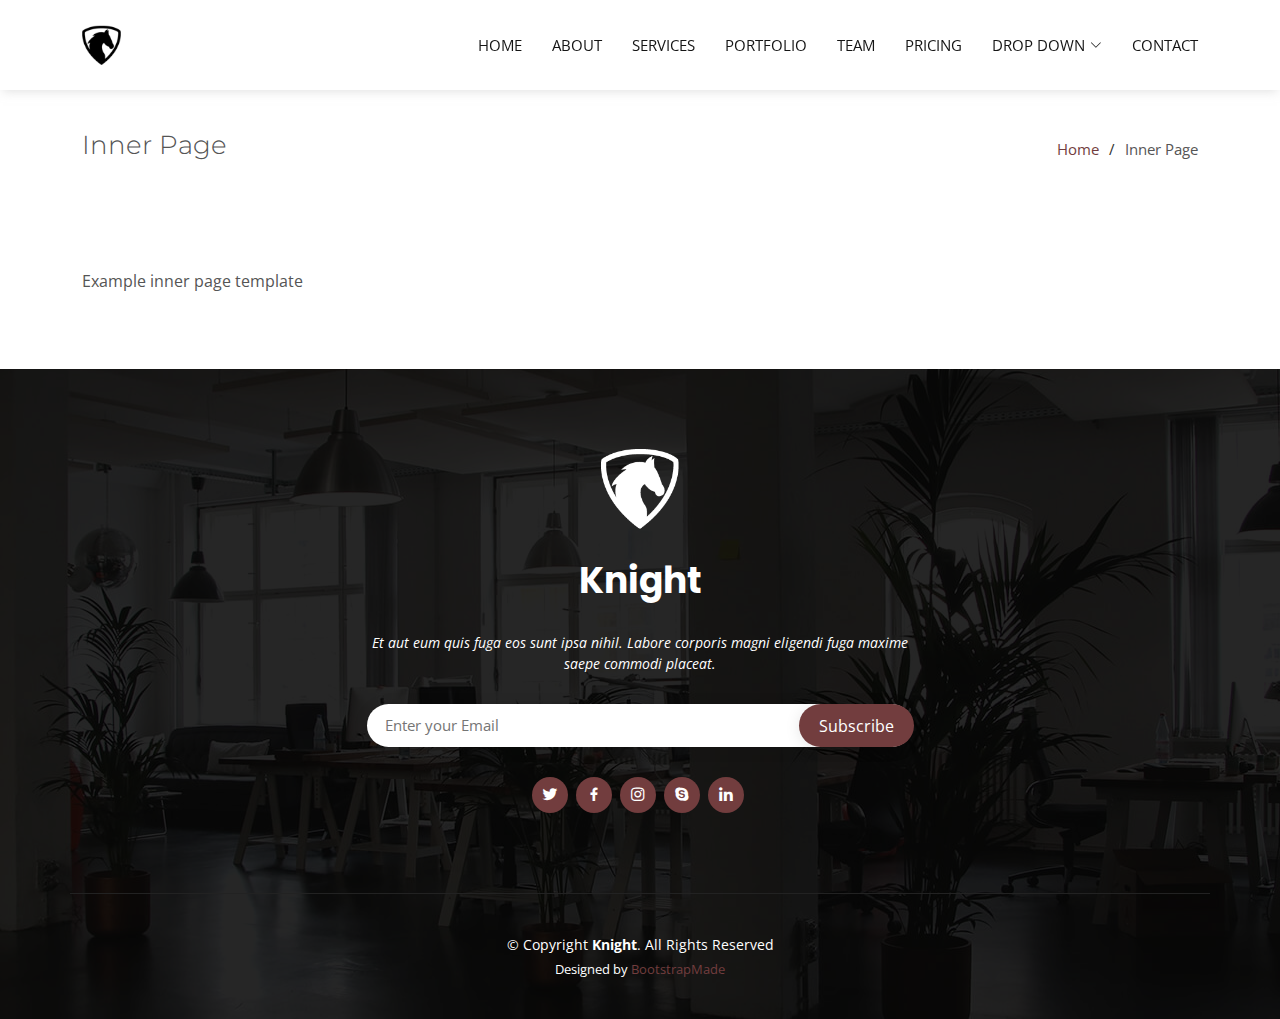
<file: inner-page.html>
<!DOCTYPE html>
<html lang="en">

<head>
  <meta charset="utf-8">
  <meta content="width=device-width, initial-scale=1.0" name="viewport">

  <title>Inner Page - Knight Bootstrap Template</title>
  <meta content="" name="description">
  <meta content="" name="keywords">

  <!-- Favicons -->
  <link href="assets/img/favicon.png" rel="icon">
  <link href="assets/img/apple-touch-icon.png" rel="apple-touch-icon">

  <!-- Google Fonts -->
  <link href="https://fonts.googleapis.com/css?family=Open+Sans:300,300i,400,400i,600,600i,700,700i|Montserrat:300,300i,400,400i,500,500i,600,600i,700,700i|Poppins:300,300i,400,400i,500,500i,600,600i,700,700i" rel="stylesheet">

  <!-- Vendor CSS Files -->
  <link href="assets/vendor/aos/aos.css" rel="stylesheet">
  <link href="assets/vendor/bootstrap/css/bootstrap.min.css" rel="stylesheet">
  <link href="assets/vendor/bootstrap-icons/bootstrap-icons.css" rel="stylesheet">
  <link href="assets/vendor/boxicons/css/boxicons.min.css" rel="stylesheet">
  <link href="assets/vendor/glightbox/css/glightbox.min.css" rel="stylesheet">
  <link href="assets/vendor/swiper/swiper-bundle.min.css" rel="stylesheet">

  <!-- Template Main CSS File -->
  <link href="assets/css/style.css" rel="stylesheet">

  <!-- =======================================================
  * Template Name: Knight - v4.7.0
  * Template URL: https://bootstrapmade.com/knight-free-bootstrap-theme/
  * Author: BootstrapMade.com
  * License: https://bootstrapmade.com/license/
  ======================================================== -->
</head>

<body>

  <!-- ======= Header ======= -->
  <header id="header" class="d-flex align-items-center">
    <div class="container d-flex align-items-center justify-content-between">

      <div class="logo">
        <a href="index.html"><img src="assets/img/logo.png" alt="" class="img-fluid"></a>
      </div>

      <nav id="navbar" class="navbar">
        <ul>
          <li><a class="nav-link scrollto " href="#hero">Home</a></li>
          <li><a class="nav-link scrollto" href="#about">About</a></li>
          <li><a class="nav-link scrollto" href="#services">Services</a></li>
          <li><a class="nav-link scrollto " href="#portfolio">Portfolio</a></li>
          <li><a class="nav-link scrollto" href="#team">Team</a></li>
          <li><a class="nav-link scrollto" href="#pricing">Pricing</a></li>
          <li class="dropdown"><a href="#"><span>Drop Down</span> <i class="bi bi-chevron-down"></i></a>
            <ul>
              <li><a href="#">Drop Down 1</a></li>
              <li class="dropdown"><a href="#"><span>Deep Drop Down</span> <i class="bi bi-chevron-right"></i></a>
                <ul>
                  <li><a href="#">Deep Drop Down 1</a></li>
                  <li><a href="#">Deep Drop Down 2</a></li>
                  <li><a href="#">Deep Drop Down 3</a></li>
                  <li><a href="#">Deep Drop Down 4</a></li>
                  <li><a href="#">Deep Drop Down 5</a></li>
                </ul>
              </li>
              <li><a href="#">Drop Down 2</a></li>
              <li><a href="#">Drop Down 3</a></li>
              <li><a href="#">Drop Down 4</a></li>
            </ul>
          </li>
          <li><a class="nav-link scrollto" href="#contact">Contact</a></li>
        </ul>
        <i class="bi bi-list mobile-nav-toggle"></i>
      </nav><!-- .navbar -->

    </div>
  </header><!-- End Header -->

  <main id="main">

    <!-- ======= Breadcrumbs ======= -->
    <section class="breadcrumbs">
      <div class="container">

        <div class="d-flex justify-content-between align-items-center">
          <h2>Inner Page</h2>
          <ol>
            <li><a href="index.html">Home</a></li>
            <li>Inner Page</li>
          </ol>
        </div>

      </div>
    </section><!-- End Breadcrumbs -->

    <section class="inner-page">
      <div class="container">
        <p>
          Example inner page template
        </p>
      </div>
    </section>

  </main><!-- End #main -->

  <!-- ======= Footer ======= -->
  <footer id="footer">

    <div class="footer-top">

      <div class="container">

        <div class="row justify-content-center">
          <div class="col-lg-6">
            <a href="#header" class="scrollto footer-logo"><img src="assets/img/hero-logo.png" alt=""></a>
            <h3>Knight</h3>
            <p>Et aut eum quis fuga eos sunt ipsa nihil. Labore corporis magni eligendi fuga maxime saepe commodi placeat.</p>
          </div>
        </div>

        <div class="row footer-newsletter justify-content-center">
          <div class="col-lg-6">
            <form action="" method="post">
              <input type="email" name="email" placeholder="Enter your Email"><input type="submit" value="Subscribe">
            </form>
          </div>
        </div>

        <div class="social-links">
          <a href="#" class="twitter"><i class="bx bxl-twitter"></i></a>
          <a href="#" class="facebook"><i class="bx bxl-facebook"></i></a>
          <a href="#" class="instagram"><i class="bx bxl-instagram"></i></a>
          <a href="#" class="google-plus"><i class="bx bxl-skype"></i></a>
          <a href="#" class="linkedin"><i class="bx bxl-linkedin"></i></a>
        </div>

      </div>
    </div>

    <div class="container footer-bottom clearfix">
      <div class="copyright">
        &copy; Copyright <strong><span>Knight</span></strong>. All Rights Reserved
      </div>
      <div class="credits">
        <!-- All the links in the footer should remain intact. -->
        <!-- You can delete the links only if you purchased the pro version. -->
        <!-- Licensing information: https://bootstrapmade.com/license/ -->
        <!-- Purchase the pro version with working PHP/AJAX contact form: https://bootstrapmade.com/knight-free-bootstrap-theme/ -->
        Designed by <a href="https://bootstrapmade.com/">BootstrapMade</a>
      </div>
    </div>
  </footer><!-- End Footer -->

  <a href="#" class="back-to-top d-flex align-items-center justify-content-center"><i class="bi bi-arrow-up-short"></i></a>

  <!-- Vendor JS Files -->
  <script src="assets/vendor/aos/aos.js"></script>
  <script src="assets/vendor/bootstrap/js/bootstrap.bundle.min.js"></script>
  <script src="assets/vendor/glightbox/js/glightbox.min.js"></script>
  <script src="assets/vendor/isotope-layout/isotope.pkgd.min.js"></script>
  <script src="assets/vendor/swiper/swiper-bundle.min.js"></script>
  <script src="assets/vendor/php-email-form/validate.js"></script>

  <!-- Template Main JS File -->
  <script src="assets/js/main.js"></script>

</body>

</html>
</file>
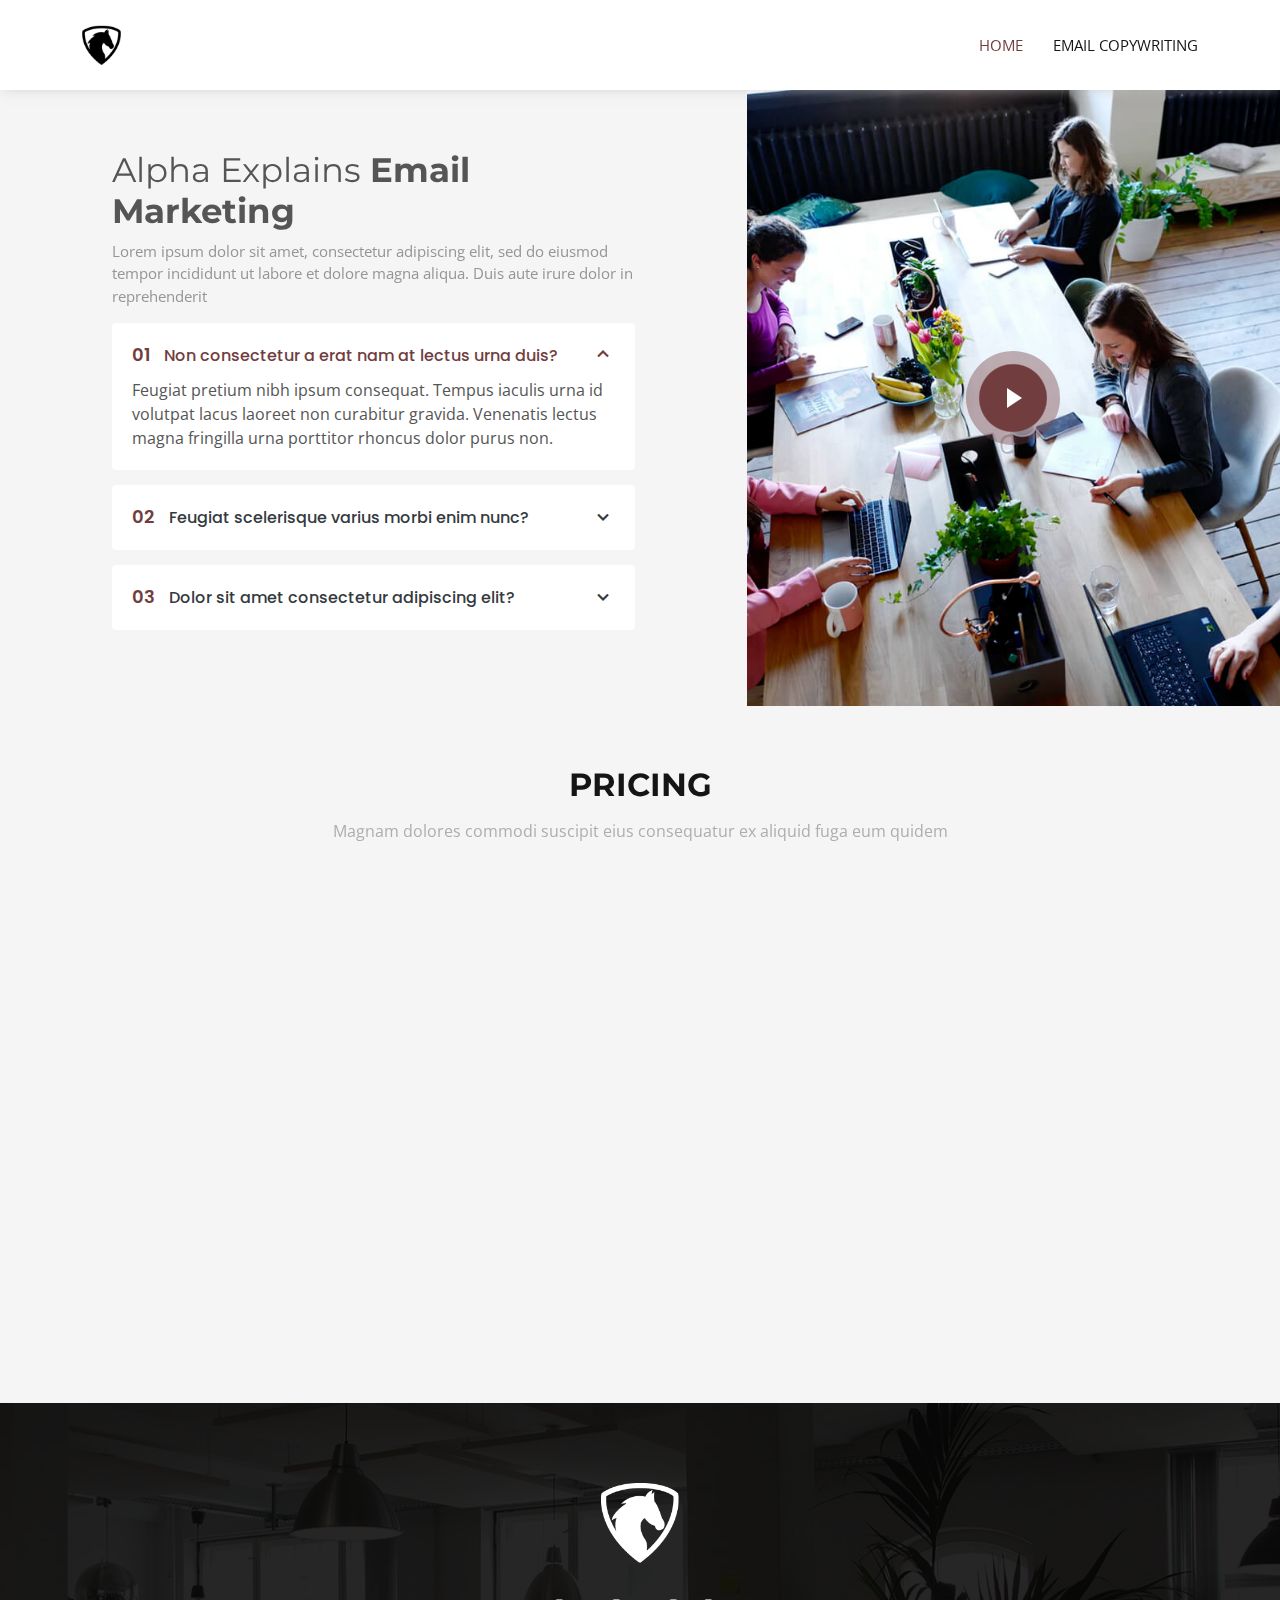
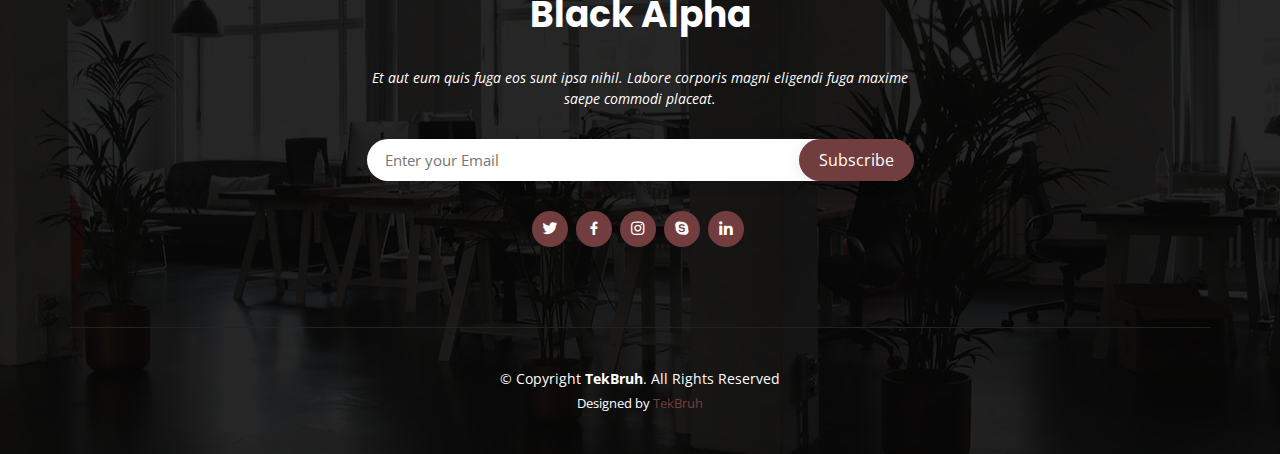
<file: marketing.html>
<!DOCTYPE html>
<html lang="en">
  <head>
    <meta charset="utf-8" />
    <meta content="width=device-width, initial-scale=1.0" name="viewport" />

    <tBlack Alpha Bootstrap Template - Index</title>
    <meta content="" name="description" />
    <meta content="" name="keywords" />

    <!-- Favicons -->
    <link href="assets/img/favicon.png" rel="icon" />
    <link href="assets/img/apple-touch-icon.png" rel="apple-touch-icon" />

    <!-- Google Fonts -->
    <link
      href="https://fonts.googleapis.com/css?family=Open+Sans:300,300i,400,400i,600,600i,700,700i|Montserrat:300,300i,400,400i,500,500i,600,600i,700,700i|Poppins:300,300i,400,400i,500,500i,600,600i,700,700i"
      rel="stylesheet"
    />

    <!-- Vendor CSS Files -->
    <link href="assets/vendor/aos/aos.css" rel="stylesheet" />
    <link
      href="assets/vendor/bootstrap/css/bootstrap.min.css"
      rel="stylesheet"
    />
    <link
      href="assets/vendor/bootstrap-icons/bootstrap-icons.css"
      rel="stylesheet"
    />
    <link href="assets/vendor/boxicons/css/boxicons.min.css" rel="stylesheet" />
    <link
      href="assets/vendor/glightbox/css/glightbox.min.css"
      rel="stylesheet"
    />
    <link href="assets/vendor/swiper/swiper-bundle.min.css" rel="stylesheet" />

    <!-- Template Main CSS File -->
    <link href="assets/css/style.css" rel="stylesheet" />

    <!-- =======================================================
  * Template NBlack Alpha - v4.7.0
  * Template URL: https://bootstrapmadeBlack Alpha-free-bootstrap-theme/
  * Author: BootstrapMade.com
  * License: https://bootstrapmade.com/license/
  ======================================================== -->
  </head>


  <body>
      <header id="header" class="d-flex align-items-center">
    <div class="container d-flex align-items-center justify-content-between">
      <div class="logo">
        <a href="index.html"
          ><img src="assets/img/logo.png" alt="" class="img-fluid"
        /></a>
      </div>

      <nav id="navbar" class="navbar">
        <ul>
          <li>
            <a class="nav-link scrollto active" href="/index.html">Home</a>
          </li>
          <li>
            <a class="nav-link scrollto" href="/copywriting.html"
              >Email Copywriting</a
            >
          </li>
          <!-- <li><a class="nav-link scrollto" href="/index.html">About</a></li>
          <li><a class="nav-link scrollto" href="/">Services</a></li> -->
          <!-- <li>
              <a class="nav-link scrollto" href="#portfolio">Portfolio</a>
            </li>
            <li><a class="nav-link scrollto" href="#team">Team</a></li>
            <li><a class="nav-link scrollto" href="#pricing">Pricing</a></li>
            <li class="dropdown">
              <a href="#"
                ><span>Drop Down</span> <i class="bi bi-chevron-down"></i
              ></a>
              <ul>
                <li><a href="#">Drop Down 1</a></li>
                <li class="dropdown">
                  <a href="#"
                    ><span>Deep Drop Down</span>
                    <i class="bi bi-chevron-right"></i
                  ></a>
                  <ul>
                    <li><a href="#">Deep Drop Down 1</a></li>
                    <li><a href="#">Deep Drop Down 2</a></li>
                    <li><a href="#">Deep Drop Down 3</a></li>
                    <li><a href="#">Deep Drop Down 4</a></li>
                    <li><a href="#">Deep Drop Down 5</a></li>
                  </ul>
                </li>
                <li><a href="#">Drop Down 2</a></li>
                <li><a href="#">Drop Down 3</a></li>
                <li><a href="#">Drop Down 4</a></li>
              </ul>
            </li> -->
          <!-- <li><a class="nav-link scrollto" href="#contact">Contact</a></li> -->
        </ul>
        <i class="bi bi-list mobile-nav-toggle"></i>
      </nav>
      <!-- .navbar -->
    </div>
  </header>
  <!-- End Header -->


      <!-- ======= Why Us Section ======= -->
    <section id="why-us" class="why-us">
      <div class="container-fluid">
        <div class="row">
          <div
            class="col-lg-7 order-2 order-lg-1 d-flex flex-column justify-content-center align-items-stretch"
          >
            <div class="content" data-aos="fade-up">
              <h3>
                Alpha Explains
                <strong>Email Marketing</strong>
              </h3>
              <p>
                Lorem ipsum dolor sit amet, consectetur adipiscing elit, sed do
                eiusmod tempor incididunt ut labore et dolore magna aliqua. Duis
                aute irure dolor in reprehenderit
              </p>
            </div>

            <div class="accordion-list">
              <ul>
                <li data-aos="fade-up" data-aos-delay="100">
                  <a
                    data-bs-toggle="collapse"
                    class="collapse"
                    data-bs-target="#accordion-list-1"
                    ><span>01</span> Non consectetur a erat nam at lectus urna
                    duis? <i class="bx bx-chevron-down icon-show"></i
                    ><i class="bx bx-chevron-up icon-close"></i
                  ></a>
                  <div
                    id="accordion-list-1"
                    class="collapse show"
                    data-bs-parent=".accordion-list"
                  >
                    <p>
                      Feugiat pretium nibh ipsum consequat. Tempus iaculis urna
                      id volutpat lacus laoreet non curabitur gravida. Venenatis
                      lectus magna fringilla urna porttitor rhoncus dolor purus
                      non.
                    </p>
                  </div>
                </li>

                <li data-aos="fade-up" data-aos-delay="200">
                  <a
                    data-bs-toggle="collapse"
                    data-bs-target="#accordion-list-2"
                    class="collapsed"
                    ><span>02</span> Feugiat scelerisque varius morbi enim nunc?
                    <i class="bx bx-chevron-down icon-show"></i
                    ><i class="bx bx-chevron-up icon-close"></i
                  ></a>
                  <div
                    id="accordion-list-2"
                    class="collapse"
                    data-bs-parent=".accordion-list"
                  >
                    <p>
                      Dolor sit amet consectetur adipiscing elit pellentesque
                      habitant morbi. Id interdum velit laoreet id donec
                      ultrices. Fringilla phasellus faucibus scelerisque
                      eleifend donec pretium. Est pellentesque elit ullamcorper
                      dignissim. Mauris ultrices eros in cursus turpis massa
                      tincidunt dui.
                    </p>
                  </div>
                </li>

                <li data-aos="fade-up" data-aos-delay="300">
                  <a
                    data-bs-toggle="collapse"
                    data-bs-target="#accordion-list-3"
                    class="collapsed"
                    ><span>03</span> Dolor sit amet consectetur adipiscing elit?
                    <i class="bx bx-chevron-down icon-show"></i
                    ><i class="bx bx-chevron-up icon-close"></i
                  ></a>
                  <div
                    id="accordion-list-3"
                    class="collapse"
                    data-bs-parent=".accordion-list"
                  >
                    <p>
                      Eleifend mi in nulla posuere sollicitudin aliquam ultrices
                      sagittis orci. Faucibus pulvinar elementum integer enim.
                      Sem nulla pharetra diam sit amet nisl suscipit. Rutrum
                      tellus pellentesque eu tincidunt. Lectus urna duis
                      convallis convallis tellus. Urna molestie at elementum eu
                      facilisis sed odio morbi quis
                    </p>
                  </div>
                </li>
              </ul>
            </div>
          </div>

          <div
            class="col-lg-5 order-1 order-lg-2 align-items-stretch video-box"
            style="background-image: url('assets/img/why-us.jpg')"
            data-aos="zoom-in"
          >
            <a
              href="https://www.youtube.com/watch?v=LIqQNG_q2us"
              class="venobox play-btn mb-4"
              data-vbtype="video"
              data-autoplay="true"
            ></a>
          </div>
        </div>
      </div>
    </section>
    <!-- End Why Us Section -->

    <!-- ======= Pricing Section ======= -->
    <section id="pricing" class="pricing section-bg">
      <div class="container">
        <div class="section-title" data-aos="fade-up">
          <h2>Pricing</h2>
          <p>
            Magnam dolores commodi suscipit eius consequatur ex aliquid fuga eum
            quidem
          </p>
        </div>

        <div class="row">
          <div class="col-lg-4 col-md-6">
            <div class="box" data-aos="zoom-in" data-aos-delay="100">
              <h3>Free</h3>
              <h4><sup>$</sup>0<span> / month</span></h4>
              <ul>
                <li>Aida dere</li>
                <li>Nec feugiat nisl</li>
                <li>Nulla at volutpat dola</li>
                <li class="na">Pharetra massa</li>
                <li class="na">Massa ultricies mi</li>
              </ul>
              <div class="btn-wrap">
                <a href="#" class="btn-buy">Buy Now</a>
              </div>
            </div>
          </div>

          <div class="col-lg-4 col-md-6 mt-4 mt-md-0">
            <div class="box recommended" data-aos="zoom-in">
              <span class="recommended-badge">Recommended</span>
              <h3>Business</h3>
              <h4><sup>$</sup>19<span> / month</span></h4>
              <ul>
                <li>Aida dere</li>
                <li>Nec feugiat nisl</li>
                <li>Nulla at volutpat dola</li>
                <li>Pharetra massa</li>
                <li class="na">Massa ultricies mi</li>
              </ul>
              <div class="btn-wrap">
                <a href="#" class="btn-buy">Buy Now</a>
              </div>
            </div>
          </div>

          <div class="col-lg-4 col-md-6 mt-4 mt-lg-0">
            <div class="box" data-aos="zoom-in" data-aos-delay="100">
              <h3>Developer</h3>
              <h4><sup>$</sup>29<span> / month</span></h4>
              <ul>
                <li>Aida dere</li>
                <li>Nec feugiat nisl</li>
                <li>Nulla at volutpat dola</li>
                <li>Pharetra massa</li>
                <li>Massa ultricies mi</li>
              </ul>
              <div class="btn-wrap">
                <a href="#" class="btn-buy">Buy Now</a>
              </div>
            </div>
          </div>
        </div>
      </div>
    </section>
    <!-- End Pricing Section -->

     <!-- ======= Footer ======= -->
    <footer id="footer">
      <div class="footer-top">
        <div class="container">
          <div class="row justify-content-center">
            <div class="col-lg-6">
              <a href="#header" class="scrollto footer-logo"
                ><img src="assets/img/hero-logo.png" alt=""
              /></a>
              <h3>Black Alpha</h3>
              <p>
                Et aut eum quis fuga eos sunt ipsa nihil. Labore corporis magni
                eligendi fuga maxime saepe commodi placeat.
              </p>
            </div>
          </div>

          <div class="row footer-newsletter justify-content-center">
            <div class="col-lg-6">
              <form action="" method="post">
                <input
                  type="email"
                  name="email"
                  placeholder="Enter your Email"
                /><input type="submit" value="Subscribe" />
              </form>
            </div>
          </div>

          <div class="social-links">
            <a href="#" class="twitter"><i class="bx bxl-twitter"></i></a>
            <a href="#" class="facebook"><i class="bx bxl-facebook"></i></a>
            <a href="#" class="instagram"><i class="bx bxl-instagram"></i></a>
            <a href="#" class="google-plus"><i class="bx bxl-skype"></i></a>
            <a href="#" class="linkedin"><i class="bx bxl-linkedin"></i></a>
          </div>
        </div>
      </div>

      <div class="container footer-bottom clearfix">
        <div class="copyright">
          &copy; Copyright <strong><span>TekBruh</span></strong
          >. All Rights Reserved
        </div>
        <div class="credits">
          Designed by <a href="https://Tekbruh.netlify.app/">TekBruh</a>
        </div>
      </div>
    </footer>
    <!-- End Footer -->

    <a
      href="#"
      class="back-to-top d-flex align-items-center justify-content-center"
      ><i class="bi bi-arrow-up-short"></i
    ></a>
     <!-- Vendor JS Files -->
    <script src="assets/vendor/aos/aos.js"></script>
    <script src="assets/vendor/bootstrap/js/bootstrap.bundle.min.js"></script>
    <script src="assets/vendor/glightbox/js/glightbox.min.js"></script>
    <script src="assets/vendor/isotope-layout/isotope.pkgd.min.js"></script>
    <script src="assets/vendor/swiper/swiper-bundle.min.js"></script>
    <script src="assets/vendor/php-email-form/validate.js"></script>

    <!-- Template Main JS File -->
    <script src="assets/js/main.js"></script>
  </body>
  </body>
</html>
</file>
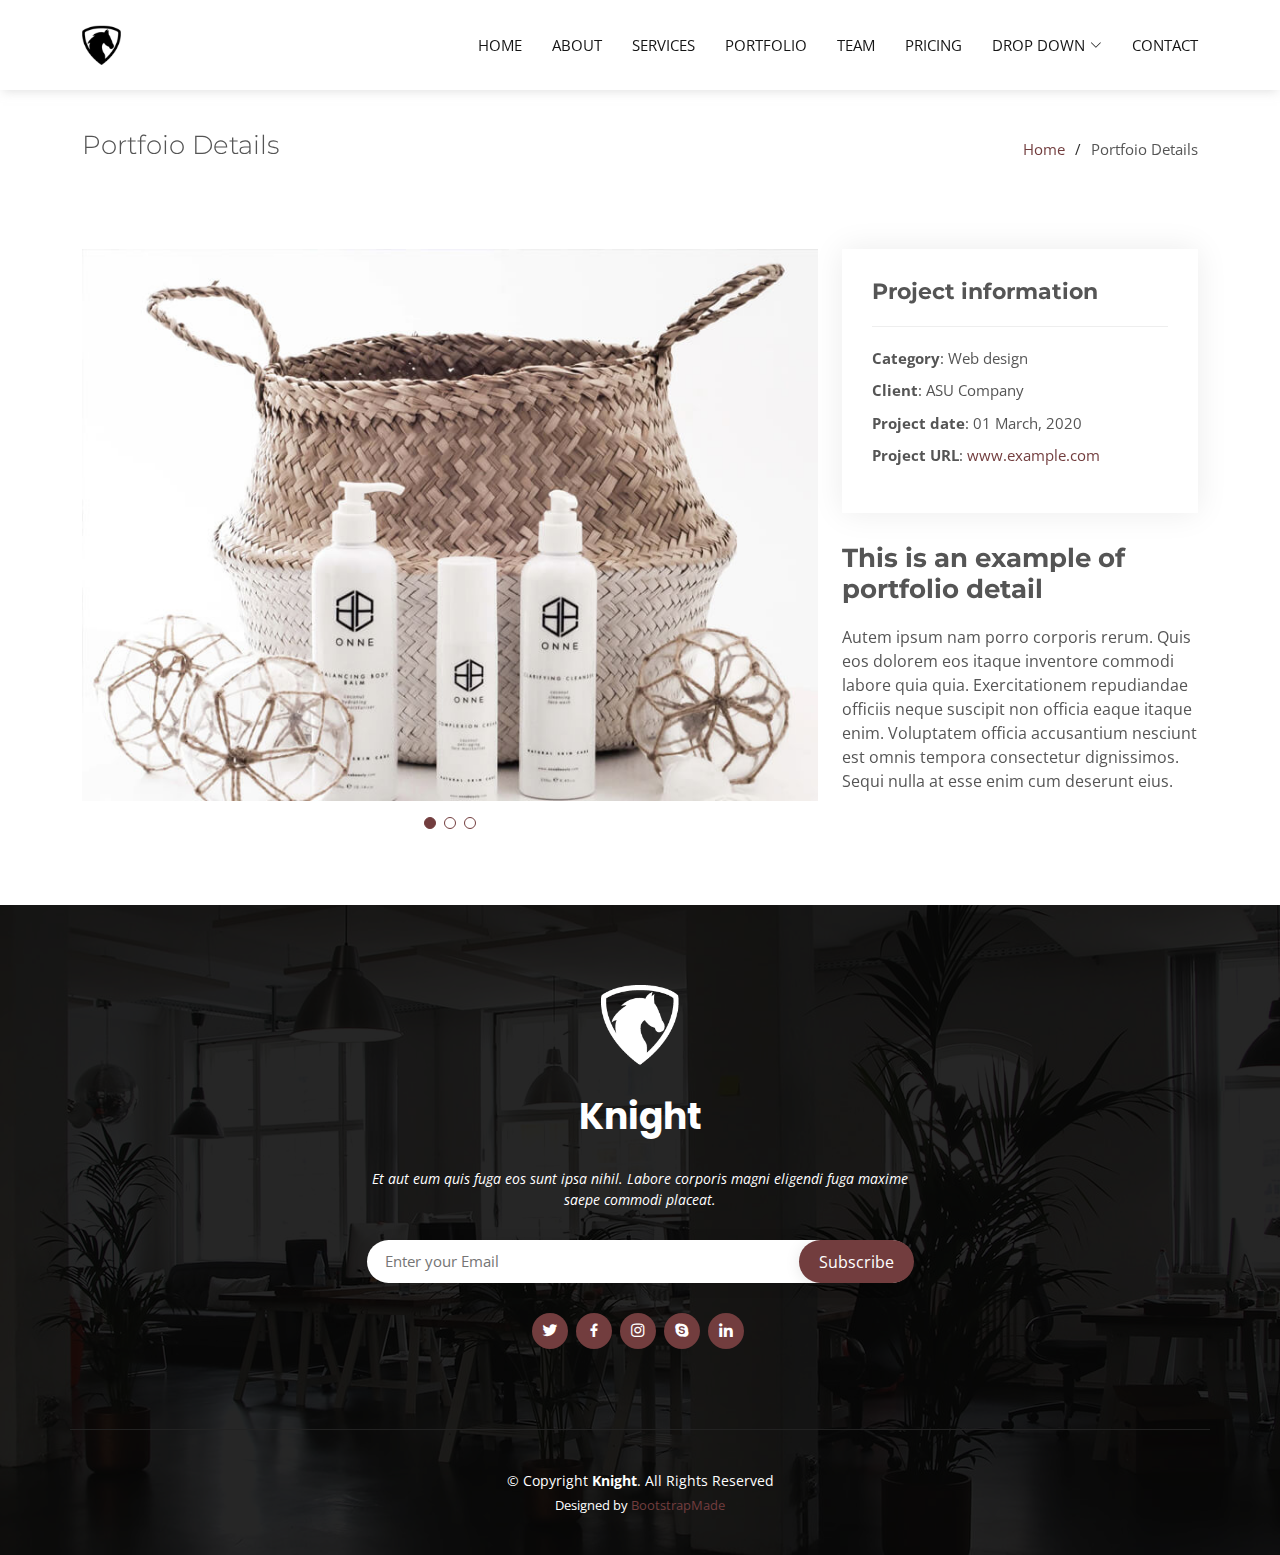
<file: portfolio-details.html>
<!DOCTYPE html>
<html lang="en">

<head>
  <meta charset="utf-8">
  <meta content="width=device-width, initial-scale=1.0" name="viewport">

  <title>Portfolio Details - Knight Bootstrap Template</title>
  <meta content="" name="description">
  <meta content="" name="keywords">

  <!-- Favicons -->
  <link href="assets/img/favicon.png" rel="icon">
  <link href="assets/img/apple-touch-icon.png" rel="apple-touch-icon">

  <!-- Google Fonts -->
  <link href="https://fonts.googleapis.com/css?family=Open+Sans:300,300i,400,400i,600,600i,700,700i|Montserrat:300,300i,400,400i,500,500i,600,600i,700,700i|Poppins:300,300i,400,400i,500,500i,600,600i,700,700i" rel="stylesheet">

  <!-- Vendor CSS Files -->
  <link href="assets/vendor/aos/aos.css" rel="stylesheet">
  <link href="assets/vendor/bootstrap/css/bootstrap.min.css" rel="stylesheet">
  <link href="assets/vendor/bootstrap-icons/bootstrap-icons.css" rel="stylesheet">
  <link href="assets/vendor/boxicons/css/boxicons.min.css" rel="stylesheet">
  <link href="assets/vendor/glightbox/css/glightbox.min.css" rel="stylesheet">
  <link href="assets/vendor/swiper/swiper-bundle.min.css" rel="stylesheet">

  <!-- Template Main CSS File -->
  <link href="assets/css/style.css" rel="stylesheet">

  <!-- =======================================================
  * Template Name: Knight - v4.7.0
  * Template URL: https://bootstrapmade.com/knight-free-bootstrap-theme/
  * Author: BootstrapMade.com
  * License: https://bootstrapmade.com/license/
  ======================================================== -->
</head>

<body>

  <!-- ======= Header ======= -->
  <header id="header" class="d-flex align-items-center">
    <div class="container d-flex align-items-center justify-content-between">

      <div class="logo">
        <a href="index.html"><img src="assets/img/logo.png" alt="" class="img-fluid"></a>
      </div>

      <nav id="navbar" class="navbar">
        <ul>
          <li><a class="nav-link scrollto " href="#hero">Home</a></li>
          <li><a class="nav-link scrollto" href="#about">About</a></li>
          <li><a class="nav-link scrollto" href="#services">Services</a></li>
          <li><a class="nav-link scrollto " href="#portfolio">Portfolio</a></li>
          <li><a class="nav-link scrollto" href="#team">Team</a></li>
          <li><a class="nav-link scrollto" href="#pricing">Pricing</a></li>
          <li class="dropdown"><a href="#"><span>Drop Down</span> <i class="bi bi-chevron-down"></i></a>
            <ul>
              <li><a href="#">Drop Down 1</a></li>
              <li class="dropdown"><a href="#"><span>Deep Drop Down</span> <i class="bi bi-chevron-right"></i></a>
                <ul>
                  <li><a href="#">Deep Drop Down 1</a></li>
                  <li><a href="#">Deep Drop Down 2</a></li>
                  <li><a href="#">Deep Drop Down 3</a></li>
                  <li><a href="#">Deep Drop Down 4</a></li>
                  <li><a href="#">Deep Drop Down 5</a></li>
                </ul>
              </li>
              <li><a href="#">Drop Down 2</a></li>
              <li><a href="#">Drop Down 3</a></li>
              <li><a href="#">Drop Down 4</a></li>
            </ul>
          </li>
          <li><a class="nav-link scrollto" href="#contact">Contact</a></li>
        </ul>
        <i class="bi bi-list mobile-nav-toggle"></i>
      </nav><!-- .navbar -->

    </div>
  </header><!-- End Header -->

  <main id="main" data-aos="fade-up">

    <!-- ======= Breadcrumbs ======= -->
    <section id="breadcrumbs" class="breadcrumbs">
      <div class="container">

        <div class="d-flex justify-content-between align-items-center">
          <h2>Portfoio Details</h2>
          <ol>
            <li><a href="index.html">Home</a></li>
            <li>Portfoio Details</li>
          </ol>
        </div>

      </div>
    </section><!-- End Breadcrumbs -->

    <!-- ======= Portfolio Details Section ======= -->
    <section id="portfolio-details" class="portfolio-details">
      <div class="container">

        <div class="row gy-4">

          <div class="col-lg-8">
            <div class="portfolio-details-slider swiper">
              <div class="swiper-wrapper align-items-center">

                <div class="swiper-slide">
                  <img src="assets/img/portfolio/portfolio-1.jpg" alt="">
                </div>

                <div class="swiper-slide">
                  <img src="assets/img/portfolio/portfolio-2.jpg" alt="">
                </div>

                <div class="swiper-slide">
                  <img src="assets/img/portfolio/portfolio-3.jpg" alt="">
                </div>

              </div>
              <div class="swiper-pagination"></div>
            </div>
          </div>

          <div class="col-lg-4">
            <div class="portfolio-info">
              <h3>Project information</h3>
              <ul>
                <li><strong>Category</strong>: Web design</li>
                <li><strong>Client</strong>: ASU Company</li>
                <li><strong>Project date</strong>: 01 March, 2020</li>
                <li><strong>Project URL</strong>: <a href="#">www.example.com</a></li>
              </ul>
            </div>
            <div class="portfolio-description">
              <h2>This is an example of portfolio detail</h2>
              <p>
                Autem ipsum nam porro corporis rerum. Quis eos dolorem eos itaque inventore commodi labore quia quia. Exercitationem repudiandae officiis neque suscipit non officia eaque itaque enim. Voluptatem officia accusantium nesciunt est omnis tempora consectetur dignissimos. Sequi nulla at esse enim cum deserunt eius.
              </p>
            </div>
          </div>

        </div>

      </div>
    </section><!-- End Portfolio Details Section -->

  </main><!-- End #main -->

  <!-- ======= Footer ======= -->
  <footer id="footer">

    <div class="footer-top">

      <div class="container">

        <div class="row justify-content-center">
          <div class="col-lg-6">
            <a href="#header" class="scrollto footer-logo"><img src="assets/img/hero-logo.png" alt=""></a>
            <h3>Knight</h3>
            <p>Et aut eum quis fuga eos sunt ipsa nihil. Labore corporis magni eligendi fuga maxime saepe commodi placeat.</p>
          </div>
        </div>

        <div class="row footer-newsletter justify-content-center">
          <div class="col-lg-6">
            <form action="" method="post">
              <input type="email" name="email" placeholder="Enter your Email"><input type="submit" value="Subscribe">
            </form>
          </div>
        </div>

        <div class="social-links">
          <a href="#" class="twitter"><i class="bx bxl-twitter"></i></a>
          <a href="#" class="facebook"><i class="bx bxl-facebook"></i></a>
          <a href="#" class="instagram"><i class="bx bxl-instagram"></i></a>
          <a href="#" class="google-plus"><i class="bx bxl-skype"></i></a>
          <a href="#" class="linkedin"><i class="bx bxl-linkedin"></i></a>
        </div>

      </div>
    </div>

    <div class="container footer-bottom clearfix">
      <div class="copyright">
        &copy; Copyright <strong><span>Knight</span></strong>. All Rights Reserved
      </div>
      <div class="credits">
        <!-- All the links in the footer should remain intact. -->
        <!-- You can delete the links only if you purchased the pro version. -->
        <!-- Licensing information: https://bootstrapmade.com/license/ -->
        <!-- Purchase the pro version with working PHP/AJAX contact form: https://bootstrapmade.com/knight-free-bootstrap-theme/ -->
        Designed by <a href="https://bootstrapmade.com/">BootstrapMade</a>
      </div>
    </div>
  </footer><!-- End Footer -->

  <a href="#" class="back-to-top d-flex align-items-center justify-content-center"><i class="bi bi-arrow-up-short"></i></a>

  <!-- Vendor JS Files -->
  <script src="assets/vendor/aos/aos.js"></script>
  <script src="assets/vendor/bootstrap/js/bootstrap.bundle.min.js"></script>
  <script src="assets/vendor/glightbox/js/glightbox.min.js"></script>
  <script src="assets/vendor/isotope-layout/isotope.pkgd.min.js"></script>
  <script src="assets/vendor/swiper/swiper-bundle.min.js"></script>
  <script src="assets/vendor/php-email-form/validate.js"></script>

  <!-- Template Main JS File -->
  <script src="assets/js/main.js"></script>

</body>

</html>
</file>
<file: assets/css/style.css>
/**
* Template Name: Knight - v4.7.0
* Template URL: https://bootstrapmade.com/knight-free-bootstrap-theme/
* Author: BootstrapMade.com
* License: https://bootstrapmade.com/license/
*/

/*--------------------------------------------------------------
# General
--------------------------------------------------------------*/
body {
  font-family: "Open Sans", sans-serif;
  color: #555555;
}

a {
  text-decoration: none;
  color: #723d3e;
}

a:hover {
  color: #854748;
  text-decoration: none;
}

h1,
h2,
h3,
h4,
h5,
h6 {
  font-family: "Montserrat", sans-serif;
}

/*--------------------------------------------------------------
# Back to top button
--------------------------------------------------------------*/
.back-to-top {
  position: fixed;
  visibility: hidden;
  opacity: 0;
  right: 15px;
  bottom: 15px;
  z-index: 996;
  background: #723d3e;
  width: 40px;
  height: 40px;
  border-radius: 4px;
  transition: all 0.4s;
}
.back-to-top i {
  font-size: 28px;
  color: #fff;
  line-height: 0;
}
.back-to-top:hover {
  background: #854748;
  color: #fff;
}
.back-to-top.active {
  visibility: visible;
  opacity: 1;
}

/*--------------------------------------------------------------
# Disable AOS delay on mobile
--------------------------------------------------------------*/
@media screen and (max-width: 768px) {
  [data-aos-delay] {
    transition-delay: 0 !important;
  }
}
/*--------------------------------------------------------------
# Header
--------------------------------------------------------------*/
#header {
  height: 90px;
  transition: all 0.5s;
  z-index: 997;
  transition: all 0.5s;
  background: #fff;
  box-shadow: 0 4px 10px -3px rgba(191, 191, 191, 0.5);
}
#header .logo h1 {
  font-size: 28px;
  margin: 0;
  line-height: 1;
  font-weight: 400;
  letter-spacing: 3px;
  text-transform: uppercase;
}
#header .logo h1 a,
#header .logo h1 a:hover {
  color: #fff;
  text-decoration: none;
}
#header .logo img {
  padding: 0;
  margin: 0;
  max-height: 40px;
}
@media (max-width: 992px) {
  #header {
    height: 70px;
  }
}

.scrolled-offset {
  margin-top: 90px;
}
@media (max-width: 992px) {
  .scrolled-offset {
    margin-top: 90px;
  }
}

/*--------------------------------------------------------------
# Navigation Menu
--------------------------------------------------------------*/
/**
* Desktop Navigation 
*/
.navbar {
  padding: 0;
}
.navbar ul {
  margin: 0;
  padding: 0;
  display: flex;
  list-style: none;
  align-items: center;
}
.navbar li {
  position: relative;
}
.navbar a,
.navbar a:focus {
  display: flex;
  align-items: center;
  justify-content: space-between;
  padding: 10px 0 10px 30px;
  font-size: 15px;
  color: #151515;
  text-transform: uppercase;
  white-space: nowrap;
  transition: 0.3s;
}
.navbar a i,
.navbar a:focus i {
  font-size: 12px;
  line-height: 0;
  margin-left: 5px;
}
.navbar a:hover,
.navbar .active,
.navbar .active:focus,
.navbar li:hover > a {
  color: #723d3e;
}
.navbar .dropdown ul {
  display: block;
  position: absolute;
  left: 14px;
  top: calc(100% + 30px);
  margin: 0;
  padding: 10px 0;
  z-index: 99;
  opacity: 0;
  visibility: hidden;
  background: #fff;
  box-shadow: 0px 0px 30px rgba(127, 137, 161, 0.25);
  transition: 0.3s;
}
.navbar .dropdown ul li {
  min-width: 200px;
}
.navbar .dropdown ul a {
  padding: 10px 20px;
  font-size: 15px;
  text-transform: none;
  font-weight: 600;
}
.navbar .dropdown ul a i {
  font-size: 12px;
}
.navbar .dropdown ul a:hover,
.navbar .dropdown ul .active:hover,
.navbar .dropdown ul li:hover > a {
  color: #723d3e;
}
.navbar .dropdown:hover > ul {
  opacity: 1;
  top: 100%;
  visibility: visible;
}
.navbar .dropdown .dropdown ul {
  top: 0;
  left: calc(100% - 30px);
  visibility: hidden;
}
.navbar .dropdown .dropdown:hover > ul {
  opacity: 1;
  top: 0;
  left: 100%;
  visibility: visible;
}
@media (max-width: 1366px) {
  .navbar .dropdown .dropdown ul {
    left: -90%;
  }
  .navbar .dropdown .dropdown:hover > ul {
    left: -100%;
  }
}

/**
* Mobile Navigation 
*/
.mobile-nav-toggle {
  color: #151515;
  font-size: 28px;
  cursor: pointer;
  display: none;
  line-height: 0;
  transition: 0.5s;
}
.mobile-nav-toggle.bi-x {
  color: #fff;
}

@media (max-width: 991px) {
  .mobile-nav-toggle {
    display: block;
  }

  .navbar ul {
    display: none;
  }
}
.navbar-mobile {
  position: fixed;
  overflow: hidden;
  top: 0;
  right: 0;
  left: 0;
  bottom: 0;
  background: rgba(0, 0, 0, 0.9);
  transition: 0.3s;
  z-index: 999;
}
.navbar-mobile .mobile-nav-toggle {
  position: absolute;
  top: 15px;
  right: 15px;
}
.navbar-mobile ul {
  display: block;
  position: absolute;
  top: 55px;
  right: 15px;
  bottom: 15px;
  left: 15px;
  padding: 10px 0;
  background-color: #fff;
  overflow-y: auto;
  transition: 0.3s;
}
.navbar-mobile a,
.navbar-mobile a:focus {
  padding: 10px 20px;
  font-size: 15px;
  color: #151515;
}
.navbar-mobile a:hover,
.navbar-mobile .active,
.navbar-mobile li:hover > a {
  color: #723d3e;
}
.navbar-mobile .getstarted,
.navbar-mobile .getstarted:focus {
  margin: 15px;
}
.navbar-mobile .dropdown ul {
  position: static;
  display: none;
  margin: 10px 20px;
  padding: 10px 0;
  z-index: 99;
  opacity: 1;
  visibility: visible;
  background: #fff;
  box-shadow: 0px 0px 30px rgba(127, 137, 161, 0.25);
}
.navbar-mobile .dropdown ul li {
  min-width: 200px;
}
.navbar-mobile .dropdown ul a {
  padding: 10px 20px;
}
.navbar-mobile .dropdown ul a i {
  font-size: 12px;
}
.navbar-mobile .dropdown ul a:hover,
.navbar-mobile .dropdown ul .active:hover,
.navbar-mobile .dropdown ul li:hover > a {
  color: #723d3e;
}
.navbar-mobile .dropdown > .dropdown-active {
  display: block;
}

/*--------------------------------------------------------------
# Hero Section
--------------------------------------------------------------*/
#hero {
  width: 100%;
  height: 100vh;
  background: url("../img/hero-bg.png");
  position: relative;
}
#hero .hero-container {
  position: absolute;
  bottom: 0;
  top: 0;
  left: 0;
  right: 0;
  display: flex;
  justify-content: center;
  align-items: center;
  flex-direction: column;
  text-align: center;
  padding: 0 15px;
}
#hero .hero-logo {
  margin-bottom: 30px;
}
#hero h1 {
  margin: 0 0 30px 0;
  font-size: 48px;
  font-weight: 500;
  line-height: 56px;
  color: #fff;
}
#hero h2 {
  color: #aeaeae;
  margin-bottom: 30px;
  font-size: 14px;
  font-weight: 400;
  text-transform: uppercase;
}
#hero .btn-get-started {
  font-family: "Montserrat", sans-serif;
  text-transform: uppercase;
  font-weight: 400;
  font-size: 16px;
  letter-spacing: 1px;
  display: inline-block;
  padding: 14px 30px;
  border-radius: 3px;
  margin: 10px;
  color: #fff;
  background: #723d3e;
}
#hero .btn-get-started:hover {
  transition: 0.5s;
  background: #fff;
  color: #723d3e;
}
@media (min-width: 1024px) {
  #hero {
    background-attachment: fixed;
  }
}
@media (max-width: 768px) {
  #hero h1 {
    font-size: 28px;
    line-height: 36px;
  }
  #hero h2 {
    line-height: 22px;
  }
}

/*--------------------------------------------------------------
# Sections General
--------------------------------------------------------------*/
section {
  padding: 60px 0;
  overflow: hidden;
}

.section-bg {
  background-color: whitesmoke;
}

.section-title {
  text-align: center;
  padding-bottom: 40px;
}
.section-title h2 {
  font-size: 32px;
  font-weight: bold;
  text-transform: uppercase;
  margin-bottom: 15px;
  padding-bottom: 0;
  color: #151515;
}
.section-title p {
  margin-bottom: 0;
  color: #aeaeae;
}

/*--------------------------------------------------------------
# About Us
--------------------------------------------------------------*/
.about .image {
  padding: 20px;
  box-shadow: 0px 2px 15px rgba(0, 0, 0, 0.1);
}
.about .content h3 {
  font-weight: 600;
  font-size: 26px;
}
.about .content ul {
  list-style: none;
  padding: 0;
}
.about .content ul li {
  padding-bottom: 10px;
  display: flex;
  align-items: flex-start;
}
.about .content ul i {
  font-size: 24px;
  padding: 2px 6px 0 0;
  color: #723d3e;
}
.about .content p:last-child {
  margin-bottom: 0;
}

/*--------------------------------------------------------------
# Services
--------------------------------------------------------------*/
.services .icon-box h4 {
  font-size: 20px;
  font-weight: 700;
  margin: 5px 0 10px 60px;
}
.services .icon-box i {
  font-size: 48px;
  float: left;
  color: #723d3e;
}
.services .icon-box p {
  font-size: 15px;
  color: #959595;
  margin-left: 60px;
}
.services .image {
  background-position: center center;
  background-repeat: no-repeat;
  background-size: cover;
  min-height: 400px;
}

/*--------------------------------------------------------------
# Featured
--------------------------------------------------------------*/
.featured {
  padding: 40px 0 0 0;
  background: white;
}
.featured .nav-tabs {
  border: 0;
}
.featured .nav-link {
  border: 0;
  padding: 20px;
  color: #151515;
  transition: 0.3s;
}
.featured .nav-link h4 {
  font-size: 18px;
  font-weight: 600;
  transition: 0.3s;
}
.featured .nav-link:hover h4 {
  color: #723d3e;
}
.featured .nav-link p {
  font-size: 14px;
  margin-bottom: 0;
}
.featured .nav-link.active {
  box-shadow: 0px 0 25px rgba(0, 0, 0, 0.08);
}
.featured .nav-link.active h4 {
  color: #723d3e;
}
.featured .tab-pane.active {
  -webkit-animation: slide-down 0.5s ease-out;
  animation: slide-down 0.5s ease-out;
}
@-webkit-keyframes slide-down {
  0% {
    opacity: 0;
  }
  100% {
    opacity: 1;
  }
}
@keyframes slide-down {
  0% {
    opacity: 0;
  }
  100% {
    opacity: 1;
  }
}

/*--------------------------------------------------------------
# Why Us
--------------------------------------------------------------*/
.why-us {
  background: whitesmoke;
  padding: 0;
}
.why-us .content {
  padding: 60px 100px 0 100px;
}
.why-us .content h3 {
  font-weight: 400;
  font-size: 34px;
}
.why-us .content h4 {
  font-size: 20px;
  font-weight: 700;
  margin-top: 5px;
}
.why-us .content p {
  font-size: 15px;
  color: #959595;
}
.why-us .video-box {
  background-size: cover;
  background-repeat: no-repeat;
  background-position: center center;
  min-height: 400px;
  position: relative;
}
.why-us .accordion-list {
  padding: 0 100px 60px 100px;
}
.why-us .accordion-list ul {
  padding: 0;
  list-style: none;
}
.why-us .accordion-list li + li {
  margin-top: 15px;
}
.why-us .accordion-list li {
  padding: 20px;
  background: #fff;
  border-radius: 4px;
}
.why-us .accordion-list a {
  display: block;
  position: relative;
  font-family: "Poppins", sans-serif;
  font-size: 16px;
  line-height: 24px;
  font-weight: 500;
  padding-right: 30px;
  outline: none;
  cursor: pointer;
}
.why-us .accordion-list span {
  color: #723d3e;
  font-weight: 600;
  font-size: 18px;
  padding-right: 10px;
}
.why-us .accordion-list i {
  font-size: 24px;
  position: absolute;
  right: 0;
  top: 0;
}
.why-us .accordion-list p {
  margin-bottom: 0;
  padding: 10px 0 0 0;
}
.why-us .accordion-list .icon-show {
  display: none;
}
.why-us .accordion-list a.collapsed {
  color: #343a40;
}
.why-us .accordion-list a.collapsed:hover {
  color: #723d3e;
}
.why-us .accordion-list a.collapsed .icon-show {
  display: inline-block;
}
.why-us .accordion-list a.collapsed .icon-close {
  display: none;
}
.why-us .play-btn {
  width: 94px;
  height: 94px;
  background: radial-gradient(#723d3e 50%, rgba(114, 61, 62, 0.4) 52%);
  border-radius: 50%;
  display: block;
  position: absolute;
  left: calc(50% - 47px);
  top: calc(50% - 47px);
  overflow: hidden;
}
.why-us .play-btn::after {
  content: "";
  position: absolute;
  left: 50%;
  top: 50%;
  transform: translateX(-40%) translateY(-50%);
  width: 0;
  height: 0;
  border-top: 10px solid transparent;
  border-bottom: 10px solid transparent;
  border-left: 15px solid #fff;
  z-index: 100;
  transition: all 400ms cubic-bezier(0.55, 0.055, 0.675, 0.19);
}
.why-us .play-btn::before {
  content: "";
  position: absolute;
  width: 120px;
  height: 120px;
  -webkit-animation-delay: 0s;
  animation-delay: 0s;
  -webkit-animation: pulsate-btn 2s;
  animation: pulsate-btn 2s;
  -webkit-animation-direction: forwards;
  animation-direction: forwards;
  -webkit-animation-iteration-count: infinite;
  animation-iteration-count: infinite;
  -webkit-animation-timing-function: steps;
  animation-timing-function: steps;
  opacity: 1;
  border-radius: 50%;
  border: 5px solid rgba(114, 61, 62, 0.7);
  top: -15%;
  left: -15%;
  background: rgba(198, 16, 0, 0);
}
.why-us .play-btn:hover::after {
  border-left: 15px solid #723d3e;
  transform: scale(20);
}
.why-us .play-btn:hover::before {
  content: "";
  position: absolute;
  left: 50%;
  top: 50%;
  transform: translateX(-40%) translateY(-50%);
  width: 0;
  height: 0;
  border: none;
  border-top: 10px solid transparent;
  border-bottom: 10px solid transparent;
  border-left: 15px solid #fff;
  z-index: 200;
  -webkit-animation: none;
  animation: none;
  border-radius: 0;
}
@media (max-width: 1024px) {
  .why-us .content,
  .why-us .accordion-list {
    padding-left: 0;
    padding-right: 0;
  }
}
@media (max-width: 992px) {
  .why-us .content {
    padding-top: 30px;
  }
  .why-us .accordion-list {
    padding-bottom: 30px;
  }
}

@-webkit-keyframes pulsate-btn {
  0% {
    transform: scale(0.6, 0.6);
    opacity: 1;
  }
  100% {
    transform: scale(1, 1);
    opacity: 0;
  }
}

@keyframes pulsate-btn {
  0% {
    transform: scale(0.6, 0.6);
    opacity: 1;
  }
  100% {
    transform: scale(1, 1);
    opacity: 0;
  }
}
/*--------------------------------------------------------------
# Portfolio
--------------------------------------------------------------*/
.portfolio .portfolio-item {
  margin-bottom: 30px;
}
.portfolio #portfolio-flters {
  padding: 0;
  margin: 0 auto 25px auto;
  list-style: none;
  text-align: center;
}
.portfolio #portfolio-flters li {
  cursor: pointer;
  display: inline-block;
  padding: 10px 18px 12px 18px;
  font-size: 14px;
  font-weight: 400;
  line-height: 1;
  text-transform: uppercase;
  color: #555555;
  transition: all 0.3s ease-in-out;
  margin: 0 4px 10px 4px;
  background: whitesmoke;
  border-radius: 4px;
}
.portfolio #portfolio-flters li:hover,
.portfolio #portfolio-flters li.filter-active {
  background: #723d3e;
  color: #fff;
}
.portfolio #portfolio-flters li:last-child {
  margin-right: 0;
}
.portfolio .portfolio-wrap {
  transition: 0.3s;
  position: relative;
  overflow: hidden;
  z-index: 1;
  background: rgba(0, 0, 0, 0.6);
}
.portfolio .portfolio-wrap::before {
  content: "";
  background: rgba(21, 21, 21, 0.6);
  position: absolute;
  left: 30px;
  right: 30px;
  top: 30px;
  bottom: 30px;
  transition: all ease-in-out 0.3s;
  z-index: 2;
  opacity: 0;
}
.portfolio .portfolio-wrap .portfolio-info {
  opacity: 0;
  position: absolute;
  top: 0;
  left: 0;
  right: 0;
  bottom: 0;
  text-align: center;
  z-index: 3;
  transition: all ease-in-out 0.3s;
  display: flex;
  flex-direction: column;
  justify-content: center;
  align-items: center;
}
.portfolio .portfolio-wrap .portfolio-info::before {
  display: block;
  content: "";
  width: 48px;
  height: 48px;
  position: absolute;
  top: 35px;
  left: 35px;
  border-top: 3px solid #fff;
  border-left: 3px solid #fff;
  transition: all 0.5s ease 0s;
  z-index: 9994;
}
.portfolio .portfolio-wrap .portfolio-info::after {
  display: block;
  content: "";
  width: 48px;
  height: 48px;
  position: absolute;
  bottom: 35px;
  right: 35px;
  border-bottom: 3px solid #fff;
  border-right: 3px solid #fff;
  transition: all 0.5s ease 0s;
  z-index: 9994;
}
.portfolio .portfolio-wrap .portfolio-info h4 {
  font-size: 20px;
  color: #fff;
  font-weight: 600;
}
.portfolio .portfolio-wrap .portfolio-info p {
  color: #ffffff;
  font-size: 14px;
  text-transform: uppercase;
  padding: 0;
  margin: 0;
}
.portfolio .portfolio-wrap .portfolio-links {
  text-align: center;
  z-index: 4;
}
.portfolio .portfolio-wrap .portfolio-links a {
  color: #fff;
  margin: 0 2px;
  font-size: 28px;
  display: inline-block;
  transition: 0.3s;
}
.portfolio .portfolio-wrap .portfolio-links a:hover {
  color: #723d3e;
}
.portfolio .portfolio-wrap:hover::before {
  top: 0;
  left: 0;
  right: 0;
  bottom: 0;
  opacity: 1;
}
.portfolio .portfolio-wrap:hover .portfolio-info {
  opacity: 1;
}
.portfolio .portfolio-wrap:hover .portfolio-info::before {
  top: 15px;
  left: 15px;
}
.portfolio .portfolio-wrap:hover .portfolio-info::after {
  bottom: 15px;
  right: 15px;
}

/*--------------------------------------------------------------
# Portfolio Details
--------------------------------------------------------------*/
.portfolio-details {
  padding-top: 40px;
}
.portfolio-details .portfolio-details-slider img {
  width: 100%;
}
.portfolio-details .portfolio-details-slider .swiper-pagination {
  margin-top: 20px;
  position: relative;
}
.portfolio-details
  .portfolio-details-slider
  .swiper-pagination
  .swiper-pagination-bullet {
  width: 12px;
  height: 12px;
  background-color: #fff;
  opacity: 1;
  border: 1px solid #723d3e;
}
.portfolio-details
  .portfolio-details-slider
  .swiper-pagination
  .swiper-pagination-bullet-active {
  background-color: #723d3e;
}
.portfolio-details .portfolio-info {
  padding: 30px;
  box-shadow: 0px 0 30px rgba(21, 21, 21, 0.08);
}
.portfolio-details .portfolio-info h3 {
  font-size: 22px;
  font-weight: 700;
  margin-bottom: 20px;
  padding-bottom: 20px;
  border-bottom: 1px solid #eee;
}
.portfolio-details .portfolio-info ul {
  list-style: none;
  padding: 0;
  font-size: 15px;
}
.portfolio-details .portfolio-info ul li + li {
  margin-top: 10px;
}
.portfolio-details .portfolio-description {
  padding-top: 30px;
}
.portfolio-details .portfolio-description h2 {
  font-size: 26px;
  font-weight: 700;
  margin-bottom: 20px;
}
.portfolio-details .portfolio-description p {
  padding: 0;
}

/*--------------------------------------------------------------
# Testimonials
--------------------------------------------------------------*/
.testimonials {
  padding: 60px 0;
  background: url("../img/testimonials-bg.jpg") no-repeat;
  background-position: center center;
  background-size: cover;
  position: relative;
}
.testimonials::before {
  content: "";
  position: absolute;
  left: 0;
  right: 0;
  top: 0;
  bottom: 0;
  background: rgba(0, 0, 0, 0.1);
}
.testimonials .quote-icon {
  text-align: center;
  margin-bottom: 30px;
}
.testimonials .quote-icon i {
  color: #723d3e;
  font-size: 24px;
  padding: 18px;
  border-radius: 50px;
  border: 2px solid #723d3e;
}
.testimonials .testimonials-carousel,
.testimonials .testimonials-slider {
  overflow: hidden;
}
.testimonials .testimonial-item {
  text-align: center;
  color: #fff;
}
.testimonials .testimonial-item p {
  font-style: italic;
  margin: 0 auto 30px auto;
  font-size: 20px;
}
.testimonials .testimonial-item .testimonial-img {
  width: 100px;
  border-radius: 50%;
  border: 6px solid rgba(255, 255, 255, 0.15);
  margin: 0 auto;
}
.testimonials .testimonial-item h3 {
  font-size: 20px;
  font-weight: bold;
  margin: 10px 0 5px 0;
  color: #fff;
}
.testimonials .testimonial-item h4 {
  font-size: 14px;
  color: #ddd;
  margin: 0 0 15px 0;
}
.testimonials .swiper-pagination {
  margin-top: 20px;
  position: relative;
}
.testimonials .swiper-pagination .swiper-pagination-bullet {
  width: 12px;
  height: 12px;
  opacity: 1;
  background-color: rgba(255, 255, 255, 0.4);
}
.testimonials .swiper-pagination .swiper-pagination-bullet-active {
  background-color: #723d3e;
}
@media (min-width: 992px) {
  .testimonials .testimonial-item p {
    width: 80%;
  }
}

/*--------------------------------------------------------------
# Clients
--------------------------------------------------------------*/
.clients {
  background: whitesmoke;
  padding: 15px 0;
  text-align: center;
}
.clients img {
  width: 50%;
  filter: grayscale(100);
  transition: all 0.4s ease-in-out;
  display: inline-block;
  padding: 15px 0;
}
.clients img:hover {
  filter: none;
  transform: scale(1.2);
}
@media (max-width: 768px) {
  .clients img {
    width: 40%;
  }
}
@media (max-width: 575px) {
  .clients img {
    width: 50%;
  }
}

/*--------------------------------------------------------------
# Team
--------------------------------------------------------------*/
.team {
  background: #fff;
  padding: 60px 0;
}
.team .member {
  margin-bottom: 20px;
  overflow: hidden;
}
.team .member .member-img {
  position: relative;
  overflow: hidden;
  border-radius: 5px;
}
.team .member .social {
  position: absolute;
  left: 0;
  bottom: -40px;
  right: 0;
  height: 40px;
  opacity: 0;
  transition: bottom ease-in-out 0.4s;
  background: rgba(114, 61, 62, 0.8);
  display: flex;
  align-items: center;
  justify-content: center;
}
.team .member .social a {
  transition: color 0.3s;
  color: rgba(255, 255, 255, 0.7);
  margin: 0 10px;
  display: inline-flex;
  align-items: center;
  justify-content: center;
}
.team .member .social a i {
  line-height: 0;
}
.team .member .social a:hover {
  color: #fff;
}
.team .member .social i {
  font-size: 18px;
  margin: 0 2px;
}
.team .member .member-info h4 {
  font-weight: 700;
  margin: 15px 0 5px 0;
  font-size: 18px;
}
.team .member .member-info span {
  display: block;
  font-size: 13px;
  text-transform: uppercase;
  font-weight: 400;
  margin-bottom: 15px;
  color: #723d3e;
}
.team .member .member-info p {
  font-style: italic;
  font-size: 14px;
  line-height: 26px;
  color: #888888;
}
.team .member:hover .social {
  bottom: 0;
  opacity: 1;
  transition: bottom ease-in-out 0.4s;
}

/*--------------------------------------------------------------
# Pricing
--------------------------------------------------------------*/
.pricing .box {
  padding: 20px;
  background: #fff;
  text-align: center;
  border-radius: 8px;
  position: relative;
  overflow: hidden;
  border: 1px solid #fff;
}
.pricing .box h3 {
  font-weight: 400;
  padding: 15px;
  margin-top: 15px;
  font-size: 18px;
  font-weight: 600;
  color: #151515;
}
.pricing .box h4 {
  font-size: 42px;
  color: #151515;
  font-weight: 700;
  font-family: "Open Sans", sans-serif;
  margin-bottom: 20px;
}
.pricing .box h4 sup {
  font-size: 20px;
  top: -15px;
  left: -3px;
}
.pricing .box h4 span {
  color: #bababa;
  font-size: 16px;
  font-weight: 300;
}
.pricing .box ul {
  padding: 0;
  list-style: none;
  color: #151515;
  text-align: center;
  line-height: 20px;
  font-size: 14px;
}
.pricing .box ul li {
  padding-bottom: 16px;
}
.pricing .box ul i {
  color: #723d3e;
  font-size: 18px;
  padding-right: 4px;
}
.pricing .box ul .na {
  color: #ccc;
  text-decoration: line-through;
}
.pricing .box .btn-wrap {
  padding: 15px;
  text-align: center;
}
.pricing .box .btn-buy {
  display: inline-block;
  padding: 10px 40px 12px 40px;
  border-radius: 5px;
  border: 2px solid #723d3e;
  color: #723d3e;
  font-size: 14px;
  font-weight: 400;
  font-family: "Montserrat", sans-serif;
  font-weight: 600;
  transition: 0.3s;
}
.pricing .box .btn-buy:hover {
  background: #723d3e;
  color: #fff;
}
.pricing .recommended {
  border-color: #723d3e;
}
.pricing .recommended .btn-buy {
  background: #723d3e;
  color: #fff;
}
.pricing .recommended .btn-buy:hover {
  background: #b86364;
  border-color: #b86364;
}
.pricing .recommended-badge {
  position: absolute;
  top: 5px;
  left: 50%;
  transform: translateX(-50%);
  z-index: 1;
  font-size: 12px;
  padding: 4px 25px 6px 25px;
  background: #eaf6e9;
  color: #723d3e;
  border-radius: 50px;
  text-transform: uppercase;
  font-weight: 600;
}

/*--------------------------------------------------------------
# Frequently Asked Questions
--------------------------------------------------------------*/
.faq .faq-list {
  padding: 0;
  list-style: none;
}
.faq .faq-list li {
  border-bottom: 1px solid #eee;
  margin-bottom: 20px;
  padding-bottom: 20px;
}
.faq .faq-list a {
  display: block;
  position: relative;
  font-family: #723d3e;
  font-size: 18px;
  line-height: 24px;
  font-weight: 400;
  padding-right: 25px;
  cursor: pointer;
}
.faq .faq-list i {
  font-size: 24px;
  position: absolute;
  right: 0;
  top: 0;
}
.faq .faq-list p {
  margin-bottom: 0;
  padding: 10px 0 0 0;
}
.faq .faq-list .icon-show {
  display: none;
}
.faq .faq-list a.collapsed {
  color: #343a40;
}
.faq .faq-list a.collapsed:hover {
  color: #723d3e;
}
.faq .faq-list a.collapsed .icon-show {
  display: inline-block;
}
.faq .faq-list a.collapsed .icon-close {
  display: none;
}

/*--------------------------------------------------------------
# Contact
--------------------------------------------------------------*/
.contact .info {
  width: 100%;
  height: 100%;
  background: #fff;
  padding: 20px;
  border-radius: 5px;
}
.contact .info i {
  font-size: 20px;
  color: #723d3e;
  float: left;
  width: 44px;
  height: 44px;
  background: #eaf6e9;
  display: flex;
  justify-content: center;
  align-items: center;
  border-radius: 50px;
  transition: all 0.3s ease-in-out;
}
.contact .info h4 {
  padding: 0 0 0 60px;
  font-size: 22px;
  font-weight: 600;
  margin-bottom: 5px;
  color: #151515;
}
.contact .info p {
  padding: 0 0 0 60px;
  margin-bottom: 0;
  font-size: 14px;
  color: #484848;
}
.contact .info .email,
.contact .info .phone {
  margin-top: 40px;
}
.contact .info .email:hover i,
.contact .info .address:hover i,
.contact .info .phone:hover i {
  background: #723d3e;
  color: #fff;
}
.contact .php-email-form {
  width: 100%;
  background: #fff;
  padding: 20px;
  border-radius: 5px;
}
.contact .php-email-form .form-group {
  padding-bottom: 8px;
}
.contact .php-email-form .error-message {
  display: none;
  color: #fff;
  background: #ed3c0d;
  text-align: left;
  padding: 15px;
  font-weight: 600;
}
.contact .php-email-form .error-message br + br {
  margin-top: 25px;
}
.contact .php-email-form .sent-message {
  display: none;
  color: #fff;
  background: #b86364;
  text-align: center;
  padding: 15px;
  font-weight: 600;
}
.contact .php-email-form .loading {
  display: none;
  background: #fff;
  text-align: center;
  padding: 15px;
}
.contact .php-email-form .loading:before {
  content: "";
  display: inline-block;
  border-radius: 50%;
  width: 24px;
  height: 24px;
  margin: 0 10px -6px 0;
  border: 3px solid #b86364;
  border-top-color: #eee;
  -webkit-animation: animate-loading 1s linear infinite;
  animation: animate-loading 1s linear infinite;
}
.contact .php-email-form input,
.contact .php-email-form textarea {
  border-radius: 0;
  box-shadow: none;
  font-size: 14px;
}
.contact .php-email-form input {
  height: 44px;
}
.contact .php-email-form textarea {
  padding: 10px 12px;
}
.contact .php-email-form button[type="submit"] {
  background: #723d3e;
  border: 0;
  padding: 10px 24px;
  color: #fff;
  transition: 0.4s;
  border-radius: 4px;
}
.contact .php-email-form button[type="submit"]:hover {
  background: #b86364;
}
@-webkit-keyframes animate-loading {
  0% {
    transform: rotate(0deg);
  }
  100% {
    transform: rotate(360deg);
  }
}
@keyframes animate-loading {
  0% {
    transform: rotate(0deg);
  }
  100% {
    transform: rotate(360deg);
  }
}

/*--------------------------------------------------------------
# Breadcrumbs
--------------------------------------------------------------*/
.breadcrumbs {
  padding: 40px 0;
}
.breadcrumbs h2 {
  font-size: 26px;
  font-weight: 300;
}
.breadcrumbs ol {
  display: flex;
  flex-wrap: wrap;
  list-style: none;
  padding: 0;
  margin: 0;
  font-size: 15px;
}
.breadcrumbs ol li + li {
  padding-left: 10px;
}
.breadcrumbs ol li + li::before {
  display: inline-block;
  padding-right: 10px;
  color: #2f2f2f;
  content: "/";
}
@media (max-width: 768px) {
  .breadcrumbs .d-flex {
    display: block !important;
  }
  .breadcrumbs ol {
    display: block;
  }
  .breadcrumbs ol li {
    display: inline-block;
  }
}

/*--------------------------------------------------------------
# Footer
--------------------------------------------------------------*/
#footer {
  background: url("../img/footer-bg.jpg") center center no-repeat;
  color: #fff;
  font-size: 14px;
  position: relative;
}
#footer::before {
  content: "";
  position: absolute;
  left: 0;
  right: 0;
  top: 0;
  bottom: 0;
  background: rgba(0, 0, 0, 0.85);
  z-index: 1;
}
#footer .footer-top {
  position: relative;
  z-index: 2;
  text-align: center;
  padding: 80px 0;
}
#footer .footer-top .footer-logo img {
  height: 80px;
}
#footer .footer-top h3 {
  font-size: 36px;
  font-weight: 700;
  color: #fff;
  position: relative;
  font-family: "Poppins", sans-serif;
  padding: 30px 0 0 0;
  margin-bottom: 0;
}
#footer .footer-top p {
  font-size: 15;
  font-style: italic;
  margin: 30px 0 0 0;
  padding: 0;
}
#footer .footer-top .footer-newsletter {
  text-align: center;
  font-size: 15px;
  margin-top: 30px;
}
#footer .footer-top .footer-newsletter form {
  background: #fff;
  padding: 6px 10px;
  position: relative;
  border-radius: 50px;
  box-shadow: 0px 2px 15px rgba(0, 0, 0, 0.1);
  text-align: left;
}
#footer .footer-top .footer-newsletter form input[type="email"] {
  border: 0;
  padding: 4px 8px;
  width: calc(100% - 100px);
}
#footer .footer-top .footer-newsletter form input[type="submit"] {
  position: absolute;
  top: 0;
  right: -1px;
  bottom: 0;
  border: 0;
  background: none;
  font-size: 16px;
  padding: 0 20px;
  background: #723d3e;
  color: #fff;
  transition: 0.3s;
  border-radius: 50px;
  box-shadow: 0px 2px 15px rgba(0, 0, 0, 0.1);
}
#footer .footer-top .footer-newsletter form input[type="submit"]:hover {
  background: #854748;
}
#footer .footer-top .social-links {
  margin-top: 30px;
}
#footer .footer-top .social-links a {
  font-size: 18px;
  display: inline-block;
  background: #723d3e;
  color: #fff;
  line-height: 1;
  padding: 8px 0;
  margin-right: 4px;
  border-radius: 50%;
  text-align: center;
  width: 36px;
  height: 36px;
  transition: 0.3s;
}
#footer .footer-top .social-links a:hover {
  background: #b86364;
  color: #fff;
  text-decoration: none;
}
#footer .footer-bottom {
  border-top: 1px solid #222222;
  z-index: 2;
  position: relative;
  padding-top: 40px;
  padding-bottom: 40px;
}
#footer .copyright {
  text-align: center;
}
#footer .credits {
  text-align: center;
  font-size: 13px;
  padding-top: 5px;
}
</file>
